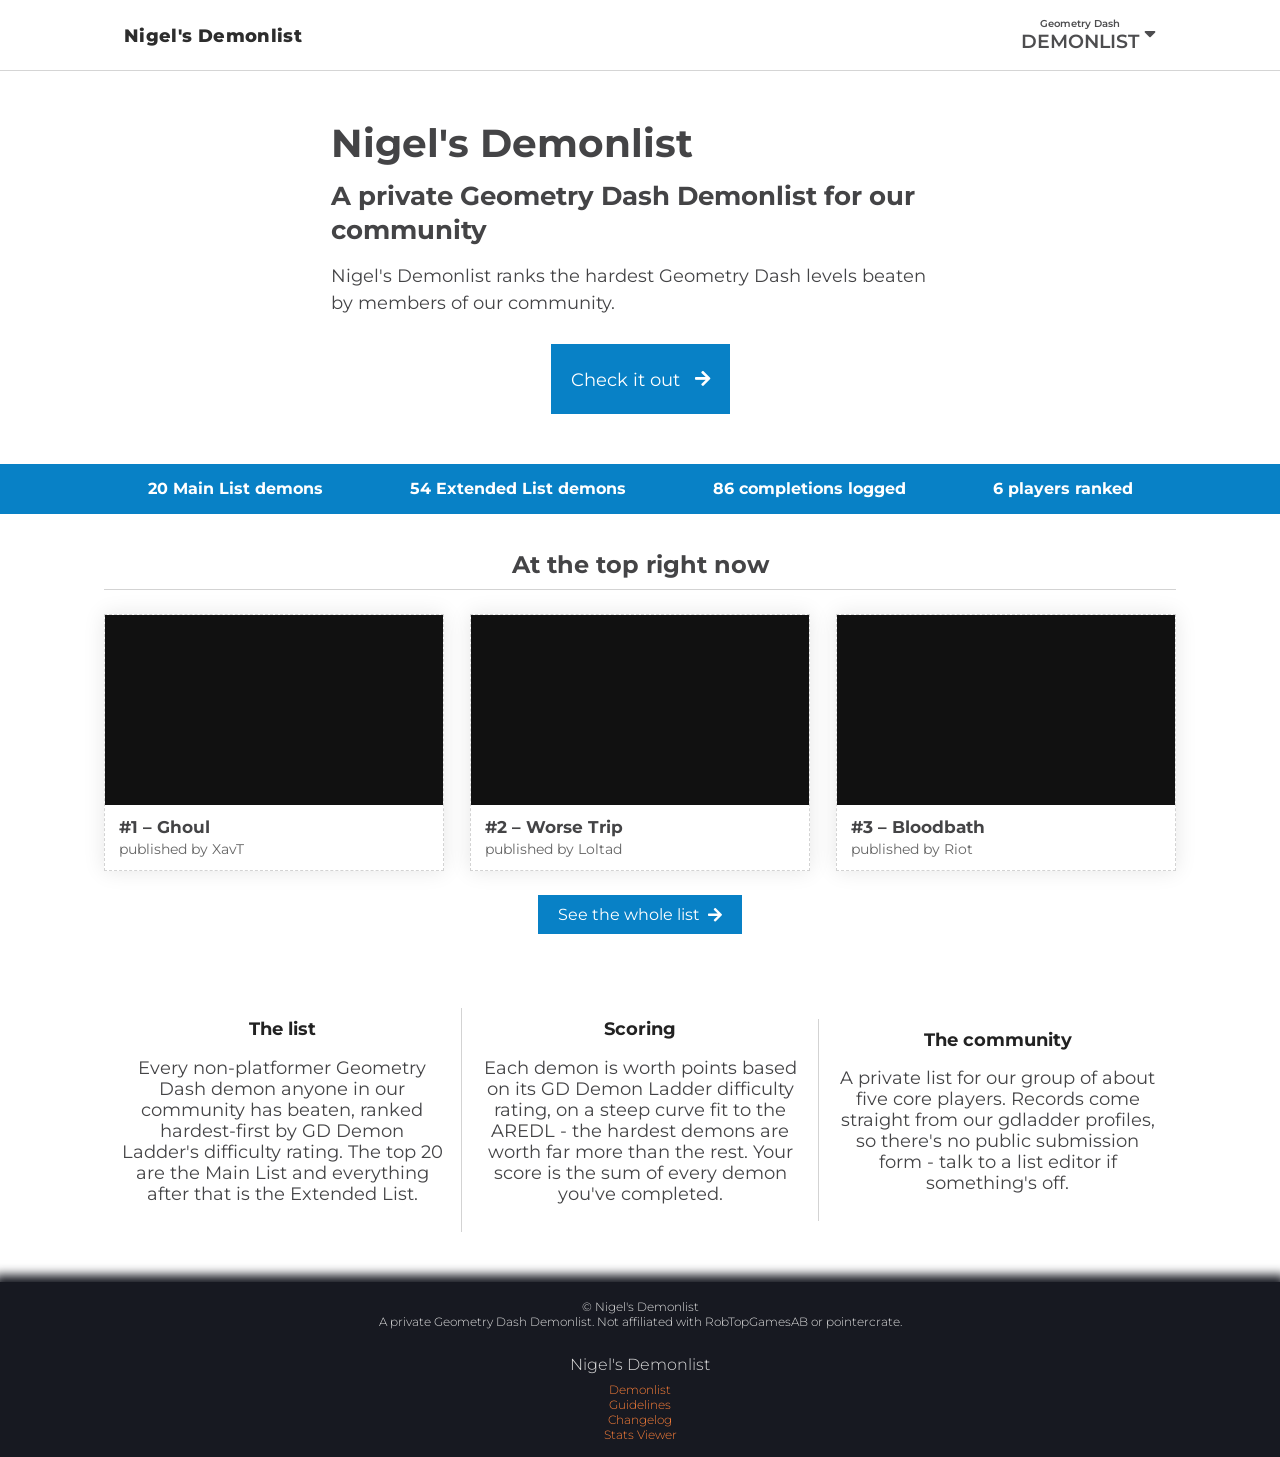
<file: index.html>
<!DOCTYPE html>
<html lang="en">
<head>
<meta charset="utf-8">
<link rel="icon" type="image/svg+xml" href="favicon.svg">
<meta name="viewport" content="initial-scale=1, maximum-scale=1">
<title>Nigel's Demonlist</title>
<meta name="description" content="Nigel's Demonlist ranks the hardest Geometry Dash levels beaten by members of our community.">

<script src="static/core/js/vendor/jquery.min.js"></script>
<script src="static/core/js/vendor/jquery-ui.min.js"></script>
<script src="data/config.js"></script>
<script src="data/demons.js"></script>
<script src="static/js/list-utils.js"></script>

<link rel="stylesheet" href="static/core/css/icon.css">
<link rel="stylesheet" href="static/core/css/nav.css">
<link rel="stylesheet" href="static/core/css/main.css">
<link rel="stylesheet" href="static/core/css/ui.css">
<link rel="stylesheet" href="static/core/css/core.css">
<link rel="stylesheet" href="static/core/css/fa.all.min.css">
<link rel="stylesheet" href="static/css/home.css">
<link rel="stylesheet" href="https://fonts.googleapis.com/css?family=Montserrat|Montserrat:light,bold">
</head>
<body>
<div id="bg" aria-hidden="true"></div>
<div class="content">
<header>
<nav class="center collapse underlined see-through">
  <div class="nav-icon nav-nohide" style="margin-right:auto">
    <a href="index.html" aria-label="Go to homepage" style="font-weight:800;letter-spacing:.02em;font-size:1.1rem">Nigel's Demonlist</a>
  </div>
  <div class="nav-group">
    <a class="nav-item hover white" href="demonlist/index.html">
      <span class="flex col"><span style="font-size:50%">Geometry Dash</span><span>DEMONLIST</span></span>
      <i class="fas fa-sort-down" style="height:50%; padding-left:5px"></i>
    </a>
    <ul class="nav-hover-dropdown">
      <li><a class="white hover" href="guidelines/index.html">Guidelines</a></li>
      <li><a class="white hover" href="changelog/index.html">Changelog</a></li>
      <li><a class="white hover" href="demonlist/statsviewer.html">Stats Viewer</a></li>
    </ul>
  </div>
  <div class="nav-item collapse-button nav-nohide">
    <div class="hamburger hover"><input type="checkbox"><span></span><span></span><span></span></div>
  </div>
  <div class="nav-drop-down">
    <a class="nav-item hover white" href="index.html">Home</a>
    <a class="nav-item hover white" href="demonlist/index.html">
      <span class="flex col"><span style="font-size:50%">Geometry Dash</span><span>DEMONLIST</span></span>
    </a>
    <ul class="nav-hover-dropdown">
      <li><a class="white hover" href="guidelines/index.html">Guidelines</a></li>
      <li><a class="white hover" href="changelog/index.html">Changelog</a></li>
      <li><a class="white hover" href="demonlist/statsviewer.html">Stats Viewer</a></li>
    </ul>
  </div>
</nav>
<div></div>
</header>

<div class="information-banner left">
  <div style="display:flex; flex-flow:column">
    <div class="information">
      <h1 style="text-align:left; margin-top:0px" id="site-title"></h1>
      <h2 style="text-align:left" id="site-tagline"></h2>
      <div id="site-description"></div>
    </div>
    <a class="big blue hover button" href="demonlist/index.html">Check it out&nbsp;&nbsp;&nbsp;<i class="fa fa-arrow-right" aria-hidden="true"></i></a>
  </div>
</div>

<aside class="center information-stripe">
  <div class="flex" style="flex-wrap:wrap; align-items:center" id="site-stats"></div>
</aside>

<section class="center" id="home-top">
  <h2 class="underlined pad">At the top right now</h2>
  <div class="flex wrap" id="home-top3"></div>
  <a class="blue hover button" href="demonlist/index.html">See the whole list&nbsp;&nbsp;<i class="fa fa-arrow-right" aria-hidden="true"></i></a>
</section>

<div class="information-banner">
  <div id="about-inner" class="flex"></div>
</div>

<script>
  document.getElementById("site-title").textContent = window.SITE.name;
  document.getElementById("site-tagline").textContent = window.SITE.tagline;
  document.getElementById("site-description").textContent = window.SITE.description;

  var demons = DL.sortedDemons();
  var mainCount = demons.filter(function (d) { return DL.tierOf(d.position) === "main"; }).length;
  var extendedCount = demons.filter(function (d) { return DL.tierOf(d.position) === "extended"; }).length;
  var recordCount = demons.reduce(function (n, d) { return n + (d.records || []).length; }, 0);
  var playerCount = DL.aggregatePlayers().length;

  document.getElementById("site-stats").innerHTML =
    "<span>" + mainCount + " Main List demons</span>" +
    "<span>" + extendedCount + " Extended List demons</span>" +
    "<span>" + recordCount + " completions logged</span>" +
    "<span>" + playerCount + " players ranked</span>";

  document.getElementById("home-top3").innerHTML = demons.slice(0, 3).map(function (d) {
    return (
      '<a class="home-demon-card" href="demonlist/demon.html?id=' + encodeURIComponent(d.id) + '">' +
        DL.demonThumbHtml(d) +
        '<div class="home-demon-card-body">' +
          "<b>#" + d.position + " – " + DL.escapeHtml(d.name) + "</b>" +
          "<span>published by " + DL.escapeHtml(d.publisher) + "</span>" +
        "</div>" +
      "</a>"
    );
  }).join("");

  document.getElementById("about-inner").innerHTML = (window.SITE.about || []).map(function (a) {
    return "<div><h3>" + DL.escapeHtml(a.title) + "</h3><p>" + DL.escapeHtml(a.text) + "</p></div>";
  }).join("");
</script>

</div>

<footer class="center">
  <span class="overline pad" style="text-align:center">
    <span id="footer-name"></span><br>
    A private Geometry Dash Demonlist. Not affiliated with RobTopGamesAB or pointercrate.
  </span>
  <div class="flex no-stretch">
    <nav>
      <h2>Nigel's Demonlist</h2>
      <a class="link" href="demonlist/index.html">Demonlist</a><br>
      <a class="link" href="guidelines/index.html">Guidelines</a><br>
      <a class="link" href="changelog/index.html">Changelog</a><br>
      <a class="link" href="demonlist/statsviewer.html">Stats Viewer</a><br>
    </nav>
  </div>
  <script>document.getElementById("footer-name").textContent = "© " + window.SITE.name;</script>
</footer>

<script src="static/core/js/ui.js"></script>
<script src="static/core/js/misc.js"></script>
<script src="static/core/js/nav.js"></script>
</body>
</html>
</file>
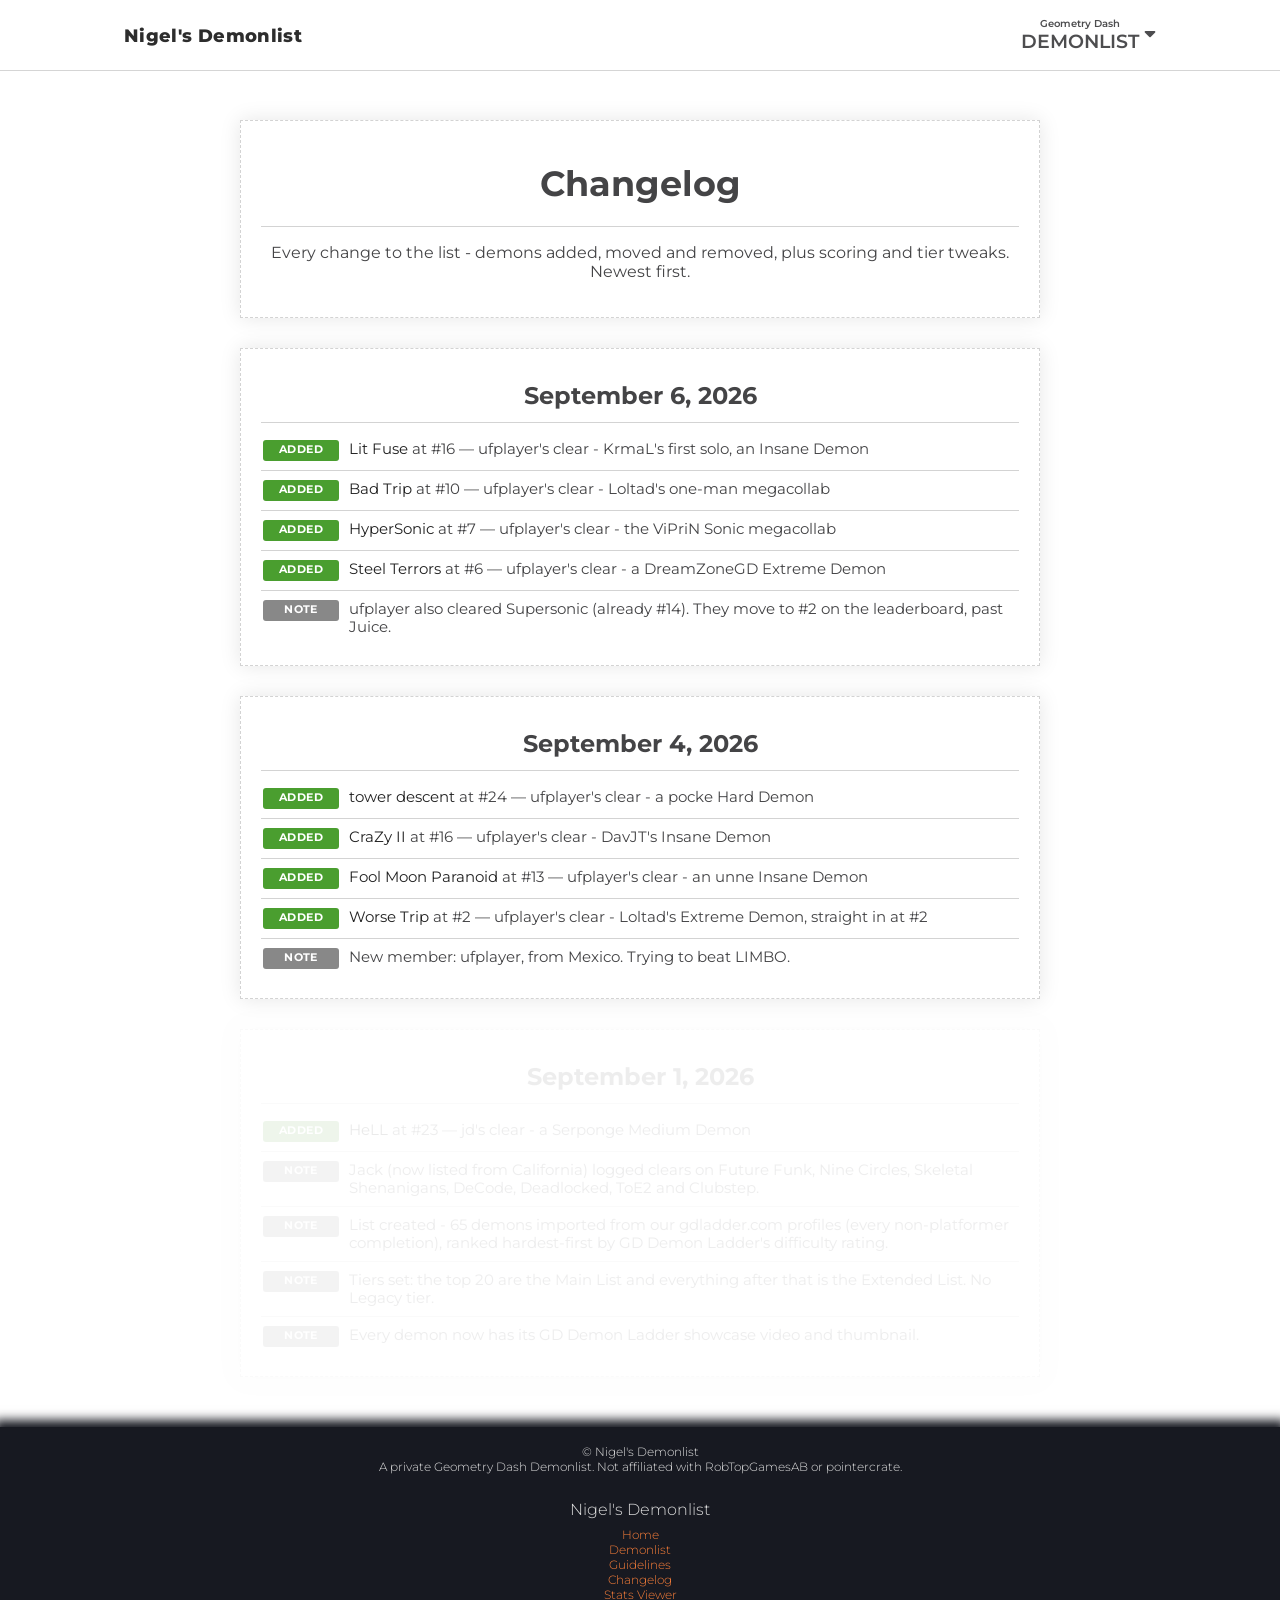
<file: changelog/index.html>
<!DOCTYPE html>
<html lang="en">
<head>
<meta charset="utf-8">
<link rel="icon" type="image/svg+xml" href="../favicon.svg">
<meta name="viewport" content="initial-scale=1, maximum-scale=1">
<title>Changelog · Nigel's Demonlist</title>
<meta name="description" content="Every change to Nigel's Demonlist - demons added, moved and removed.">

<script src="../static/core/js/vendor/jquery.min.js"></script>
<script src="../static/core/js/vendor/jquery-ui.min.js"></script>
<script src="../data/config.js"></script>
<script src="../data/demons.js"></script>
<script src="../data/changelog.js"></script>
<script src="../static/js/list-utils.js"></script>
<script src="../static/js/demonlist.js"></script>

<link rel="stylesheet" href="../static/core/css/icon.css">
<link rel="stylesheet" href="../static/core/css/nav.css">
<link rel="stylesheet" href="../static/core/css/main.css">
<link rel="stylesheet" href="../static/core/css/ui.css">
<link rel="stylesheet" href="../static/core/css/core.css">
<link rel="stylesheet" href="../static/core/css/fa.all.min.css">
<link rel="stylesheet" href="../static/css/demonlist.css">
<link rel="stylesheet" href="https://fonts.googleapis.com/css?family=Montserrat|Montserrat:light,bold">
</head>
<body>
<div id="bg" aria-hidden="true"></div>
<div class="content">
<header>
<nav class="center collapse underlined see-through">
  <div class="nav-icon nav-nohide" style="margin-right:auto">
    <a href="../index.html" aria-label="Go to homepage" style="font-weight:800;letter-spacing:.02em;font-size:1.1rem">Nigel's Demonlist</a>
  </div>
  <div class="nav-group">
    <a class="nav-item hover white" href="../demonlist/index.html">
      <span class="flex col"><span style="font-size:50%">Geometry Dash</span><span>DEMONLIST</span></span>
      <i class="fas fa-sort-down" style="height:50%; padding-left:5px"></i>
    </a>
    <ul class="nav-hover-dropdown">
      <li><a class="white hover" href="../guidelines/index.html">Guidelines</a></li>
      <li><a class="white hover" href="index.html">Changelog</a></li>
      <li><a class="white hover" href="../demonlist/statsviewer.html">Stats Viewer</a></li>
    </ul>
  </div>
  <div class="nav-item collapse-button nav-nohide">
    <div class="hamburger hover"><input type="checkbox"><span></span><span></span><span></span></div>
  </div>
  <div class="nav-drop-down">
    <a class="nav-item hover white" href="../index.html">Home</a>
    <a class="nav-item hover white" href="../demonlist/index.html">
      <span class="flex col"><span style="font-size:50%">Geometry Dash</span><span>DEMONLIST</span></span>
    </a>
    <ul class="nav-hover-dropdown">
      <li><a class="white hover" href="../guidelines/index.html">Guidelines</a></li>
      <li><a class="white hover" href="index.html">Changelog</a></li>
      <li><a class="white hover" href="../demonlist/statsviewer.html">Stats Viewer</a></li>
    </ul>
  </div>
</nav>
<div></div>
</header>

<div class="center" style="max-width:820px; margin:0 auto; padding:20px 0">
  <section class="panel fade">
    <div class="underlined"><h1>Changelog</h1></div>
    <p>Every change to the list - demons added, moved and removed, plus scoring and tier tweaks. Newest first.</p>
  </section>
  <div id="changelog"></div>
</div>

<script>
  DL.renderChangelog(document.getElementById("changelog"), "../demonlist/");
</script>
</div>

<footer class="center">
  <span class="overline pad" style="text-align:center">
    <span id="footer-name"></span><br>
    A private Geometry Dash Demonlist. Not affiliated with RobTopGamesAB or pointercrate.
  </span>
  <div class="flex no-stretch">
    <nav>
      <h2>Nigel's Demonlist</h2>
      <a class="link" href="../index.html">Home</a><br>
      <a class="link" href="../demonlist/index.html">Demonlist</a><br>
      <a class="link" href="../guidelines/index.html">Guidelines</a><br>
      <a class="link" href="../changelog/index.html">Changelog</a><br>
      <a class="link" href="../demonlist/statsviewer.html">Stats Viewer</a><br>
    </nav>
  </div>
  <script>document.getElementById("footer-name").textContent = "© " + window.SITE.name;</script>
</footer>

<script src="../static/core/js/ui.js"></script>
<script src="../static/core/js/misc.js"></script>
<script src="../static/core/js/nav.js"></script>
</body>
</html>
</file>
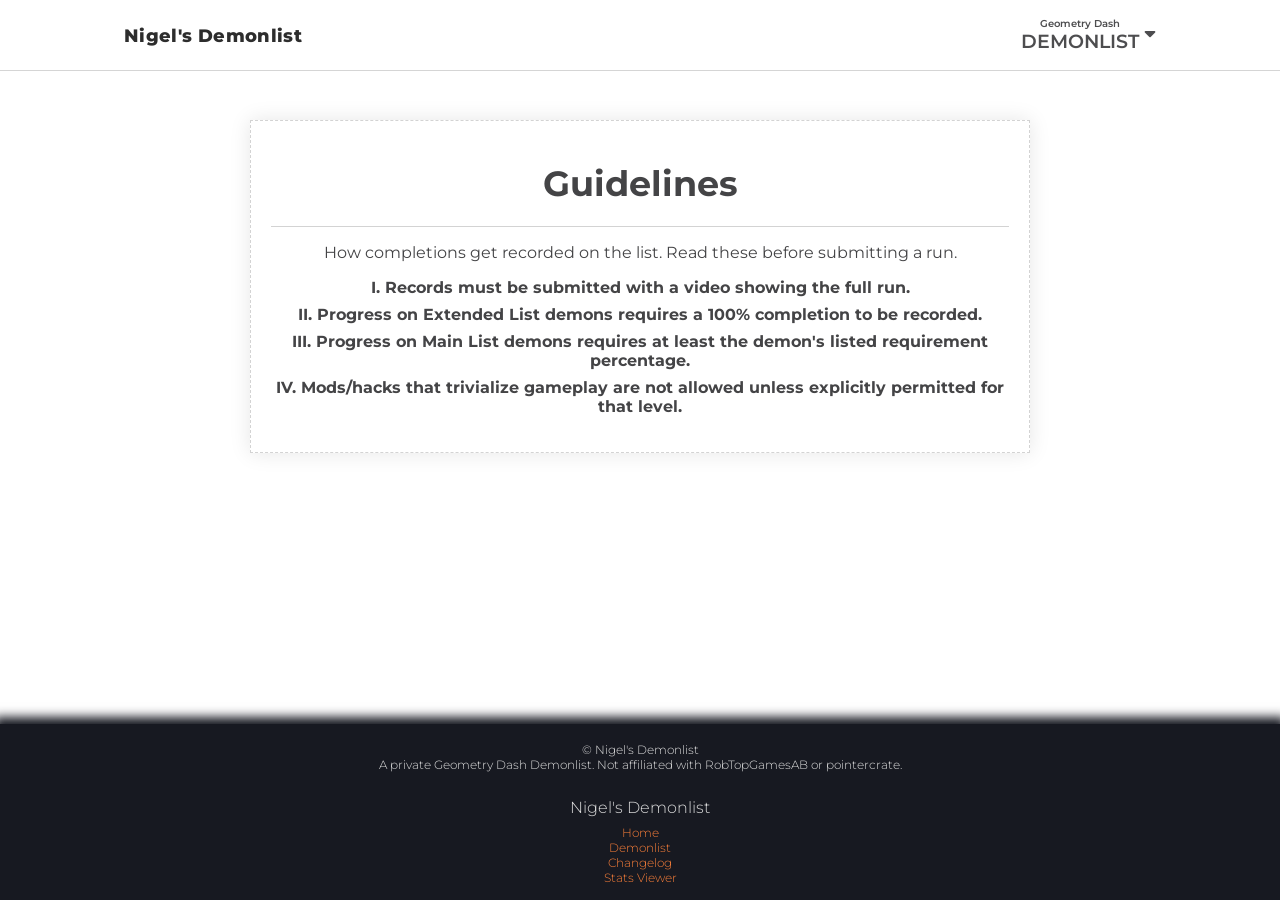
<file: guidelines/index.html>
<!DOCTYPE html>
<html lang="en">
<head>
<meta charset="utf-8">
<link rel="icon" type="image/svg+xml" href="../favicon.svg">
<meta name="viewport" content="initial-scale=1, maximum-scale=1">
<title>Guidelines · Nigel's Demonlist</title>
<meta name="description" content="Record submission guidelines for Nigel's Demonlist.">

<script src="../static/core/js/vendor/jquery.min.js"></script>
<script src="../static/core/js/vendor/jquery-ui.min.js"></script>
<script src="../data/config.js"></script>
<script src="../data/demons.js"></script>
<script src="../static/js/list-utils.js"></script>

<link rel="stylesheet" href="../static/core/css/icon.css">
<link rel="stylesheet" href="../static/core/css/nav.css">
<link rel="stylesheet" href="../static/core/css/main.css">
<link rel="stylesheet" href="../static/core/css/ui.css">
<link rel="stylesheet" href="../static/core/css/core.css">
<link rel="stylesheet" href="../static/core/css/fa.all.min.css">
<link rel="stylesheet" href="https://fonts.googleapis.com/css?family=Montserrat|Montserrat:light,bold">
</head>
<body>
<div id="bg" aria-hidden="true"></div>
<div class="content">
<header>
<nav class="center collapse underlined see-through">
  <div class="nav-icon nav-nohide" style="margin-right:auto">
    <a href="../index.html" aria-label="Go to homepage" style="font-weight:800;letter-spacing:.02em;font-size:1.1rem">Nigel's Demonlist</a>
  </div>
  <div class="nav-group">
    <a class="nav-item hover white" href="../demonlist/index.html">
      <span class="flex col"><span style="font-size:50%">Geometry Dash</span><span>DEMONLIST</span></span>
      <i class="fas fa-sort-down" style="height:50%; padding-left:5px"></i>
    </a>
    <ul class="nav-hover-dropdown">
      <li><a class="white hover" href="index.html">Guidelines</a></li>
      <li><a class="white hover" href="../changelog/index.html">Changelog</a></li>
      <li><a class="white hover" href="../demonlist/statsviewer.html">Stats Viewer</a></li>
    </ul>
  </div>
  <div class="nav-item collapse-button nav-nohide">
    <div class="hamburger hover"><input type="checkbox"><span></span><span></span><span></span></div>
  </div>
  <div class="nav-drop-down">
    <a class="nav-item hover white" href="../index.html">Home</a>
    <a class="nav-item hover white" href="../demonlist/index.html">
      <span class="flex col"><span style="font-size:50%">Geometry Dash</span><span>DEMONLIST</span></span>
    </a>
    <ul class="nav-hover-dropdown">
      <li><a class="white hover" href="index.html">Guidelines</a></li>
      <li><a class="white hover" href="../changelog/index.html">Changelog</a></li>
      <li><a class="white hover" href="../demonlist/statsviewer.html">Stats Viewer</a></li>
    </ul>
  </div>
</nav>
<div></div>
</header>

<div class="center" style="max-width:800px; margin:0 auto; padding:20px 0">
  <section class="panel fade">
    <div class="underlined"><h1>Guidelines</h1></div>
    <p>How completions get recorded on the list. Read these before submitting a run.</p>
    <ul class="roman" id="guidelines-list"></ul>
  </section>
</div>

<script>
  document.getElementById("guidelines-list").innerHTML = window.SITE.guidelines
    .map(function (g) { return "<li>" + DL.escapeHtml(g) + "</li>"; })
    .join("");
</script>
</div>

<footer class="center">
  <span class="overline pad" style="text-align:center">
    <span id="footer-name"></span><br>
    A private Geometry Dash Demonlist. Not affiliated with RobTopGamesAB or pointercrate.
  </span>
  <div class="flex no-stretch">
    <nav>
      <h2>Nigel's Demonlist</h2>
      <a class="link" href="../index.html">Home</a><br>
      <a class="link" href="../demonlist/index.html">Demonlist</a><br>
      <a class="link" href="../changelog/index.html">Changelog</a><br>
      <a class="link" href="../demonlist/statsviewer.html">Stats Viewer</a><br>
    </nav>
  </div>
  <script>document.getElementById("footer-name").textContent = "© " + window.SITE.name;</script>
</footer>

<script src="../static/core/js/ui.js"></script>
<script src="../static/core/js/misc.js"></script>
<script src="../static/core/js/nav.js"></script>
</body>
</html>
</file>
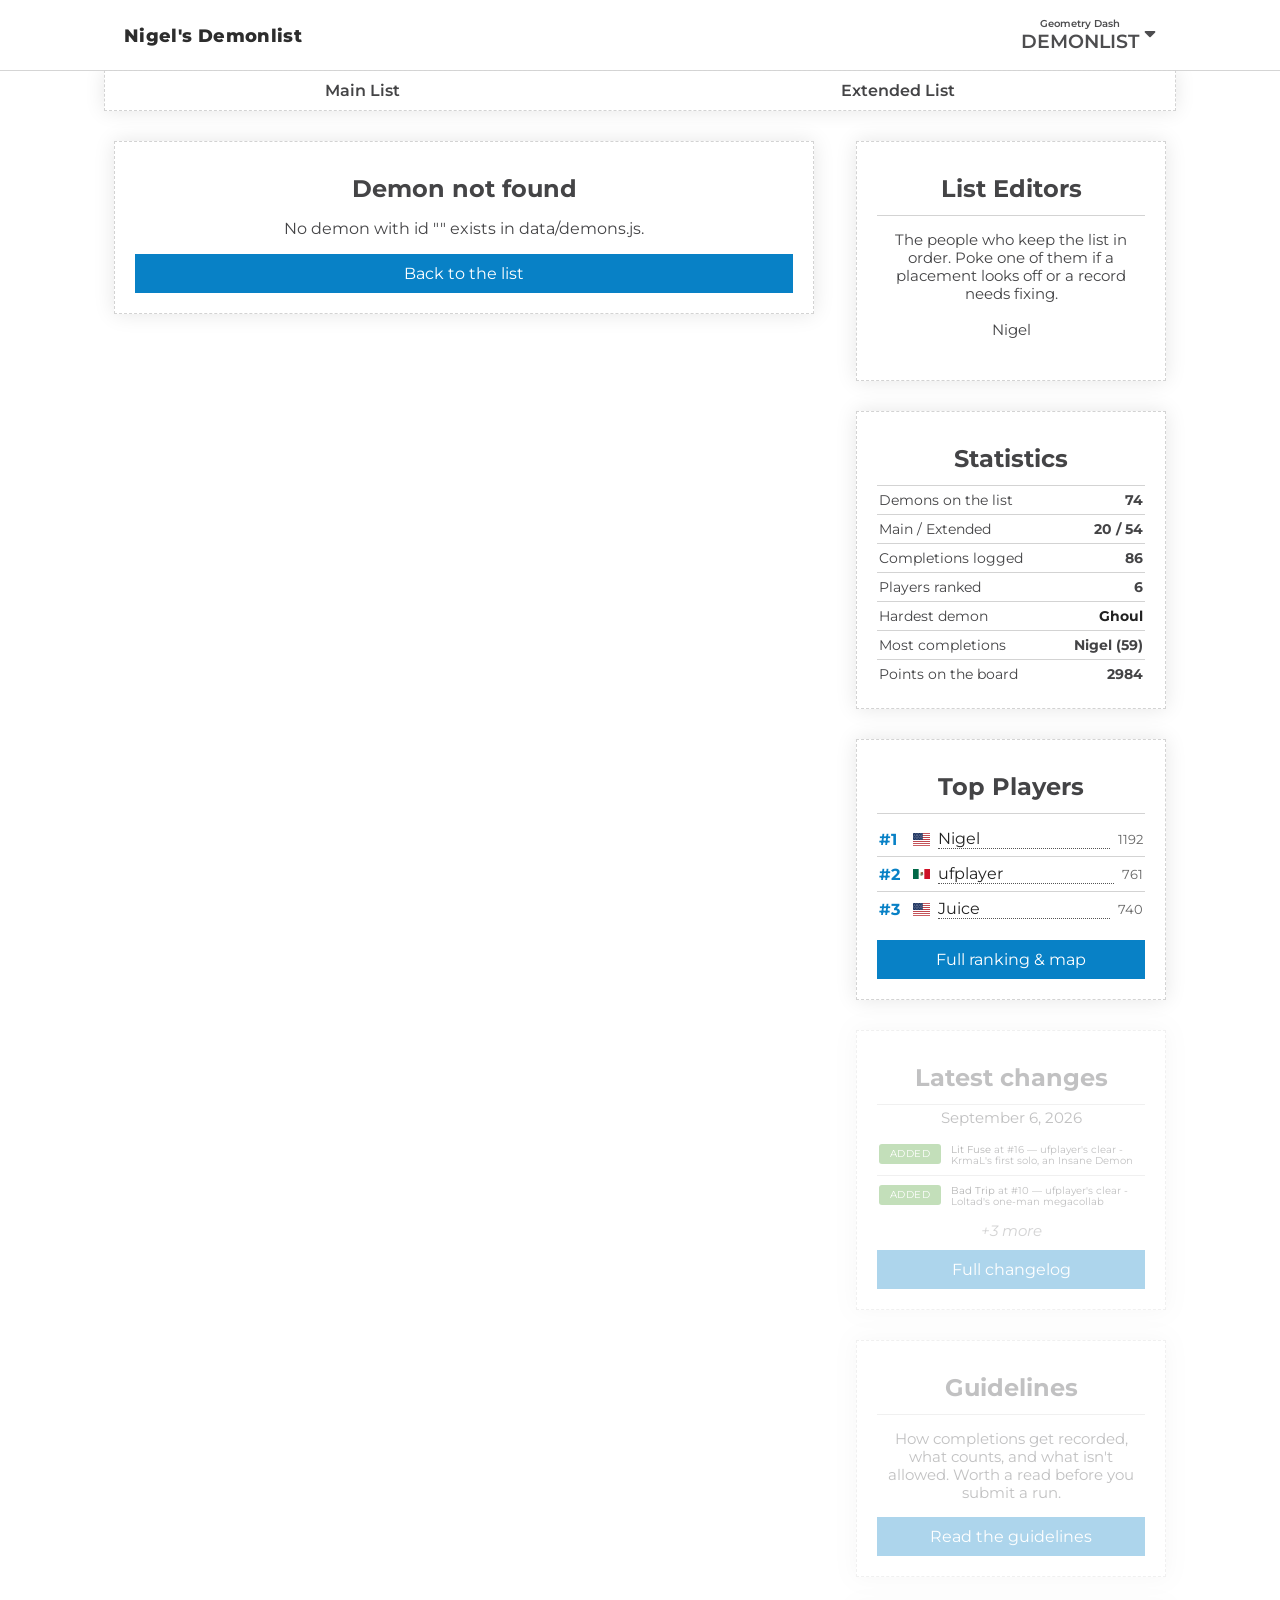
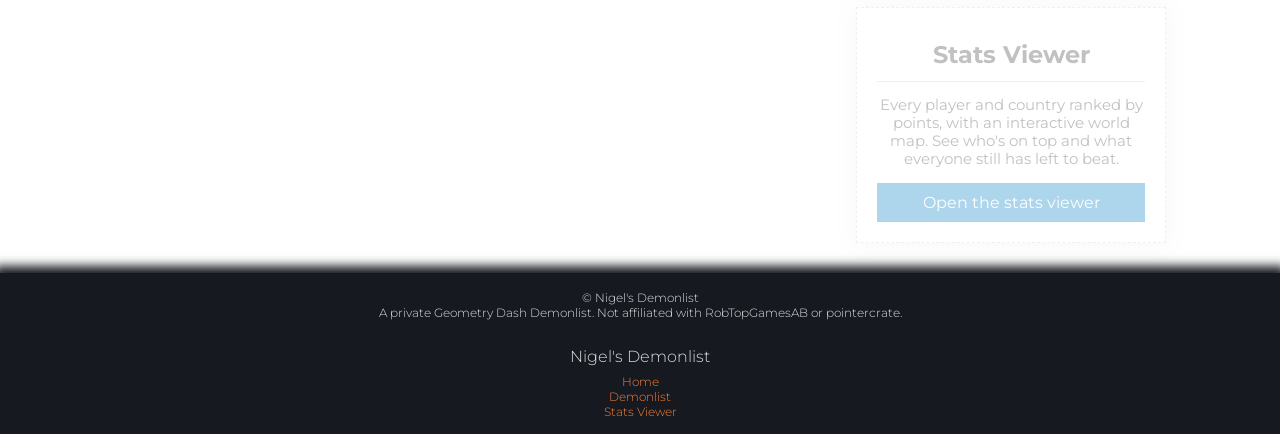
<file: demonlist/demon.html>
<!DOCTYPE html>
<html lang="en">
<head>
<meta charset="utf-8">
<link rel="icon" type="image/svg+xml" href="../favicon.svg">
<meta name="viewport" content="initial-scale=1, maximum-scale=1">
<title>Demon · Nigel's Demonlist</title>
<meta name="description" content="A demon on Nigel's Demonlist – placement, showcase video and records.">

<script src="../static/core/js/vendor/jquery.min.js"></script>
<script src="../static/core/js/vendor/jquery-ui.min.js"></script>
<script src="../data/config.js"></script>
<script src="../data/demons.js"></script>
<script src="../data/changelog.js"></script>
<script src="../static/js/list-utils.js"></script>
<script src="../static/js/demonlist.js"></script>

<link rel="stylesheet" href="../static/core/css/icon.css">
<link rel="stylesheet" href="../static/core/css/nav.css">
<link rel="stylesheet" href="../static/core/css/main.css">
<link rel="stylesheet" href="../static/core/css/ui.css">
<link rel="stylesheet" href="../static/core/css/core.css">
<link rel="stylesheet" href="../static/core/css/fa.all.min.css">
<link rel="stylesheet" href="../static/css/demonlist.css">
<link rel="stylesheet" href="https://fonts.googleapis.com/css?family=Montserrat|Montserrat:light,bold">
</head>
<body>
<div id="bg" aria-hidden="true"></div>
<div class="content">
<header>
<nav class="center collapse underlined see-through">
  <div class="nav-icon nav-nohide" style="margin-right:auto">
    <a href="../index.html" aria-label="Go to homepage" style="font-weight:800;letter-spacing:.02em;font-size:1.1rem">Nigel's Demonlist</a>
  </div>
  <div class="nav-group">
    <a class="nav-item hover white" href="index.html">
      <span class="flex col"><span style="font-size:50%">Geometry Dash</span><span>DEMONLIST</span></span>
      <i class="fas fa-sort-down" style="height:50%; padding-left:5px"></i>
    </a>
    <ul class="nav-hover-dropdown">
      <li><a class="white hover" href="../guidelines/index.html">Guidelines</a></li>
      <li><a class="white hover" href="../changelog/index.html">Changelog</a></li>
      <li><a class="white hover" href="statsviewer.html">Stats Viewer</a></li>
    </ul>
  </div>
  <div class="nav-item collapse-button nav-nohide">
    <div class="hamburger hover"><input type="checkbox"><span></span><span></span><span></span></div>
  </div>
  <div class="nav-drop-down">
    <a class="nav-item hover white" href="../index.html">Home</a>
    <a class="nav-item hover white" href="index.html">
      <span class="flex col"><span style="font-size:50%">Geometry Dash</span><span>DEMONLIST</span></span>
    </a>
    <ul class="nav-hover-dropdown">
      <li><a class="white hover" href="../guidelines/index.html">Guidelines</a></li>
      <li><a class="white hover" href="../changelog/index.html">Changelog</a></li>
      <li><a class="white hover" href="statsviewer.html">Stats Viewer</a></li>
    </ul>
  </div>
</nav>
<div></div>
</header>

<nav class="flex wrap m-center fade" id="lists" style="text-align:center"></nav>

<div class="flex m-center container">
  <main class="left" id="demon-detail"></main>
  <aside class="right" id="sidebar"></aside>
</div>

<script>
  var params = new URLSearchParams(location.search);
  var demon = DL.demonById(params.get("id"));

  if (!demon) {
    document.getElementById("demon-detail").innerHTML =
      '<section class="panel fade"><h2>Demon not found</h2>' +
      '<p>No demon with id "' + DL.escapeHtml(params.get("id")) + '" exists in data/demons.js.</p>' +
      '<a class="blue hover button" href="index.html">Back to the list</a></section>';
    DL.renderListNav(document.getElementById("lists"), null);
  } else {
    var tier = DL.tierOf(demon.position);
    document.title =
      (tier !== "legacy" ? "#" + demon.position + " " : "") + demon.name + " · " + window.SITE.name;

    DL.renderListNav(document.getElementById("lists"), demon);
    DL.renderDemonDetail(document.getElementById("demon-detail"), demon);
  }

  DL.renderSidebar(document.getElementById("sidebar"));
</script>
</div>

<footer class="center">
  <span class="overline pad" style="text-align:center">
    <span id="footer-name"></span><br>
    A private Geometry Dash Demonlist. Not affiliated with RobTopGamesAB or pointercrate.
  </span>
  <div class="flex no-stretch">
    <nav>
      <h2>Nigel's Demonlist</h2>
      <a class="link" href="../index.html">Home</a><br>
      <a class="link" href="index.html">Demonlist</a><br>
      <a class="link" href="statsviewer.html">Stats Viewer</a><br>
    </nav>
  </div>
  <script>document.getElementById("footer-name").textContent = "© " + window.SITE.name;</script>
</footer>

<script src="../static/core/js/ui.js"></script>
<script src="../static/core/js/misc.js"></script>
<script src="../static/core/js/nav.js"></script>
</body>
</html>
</file>
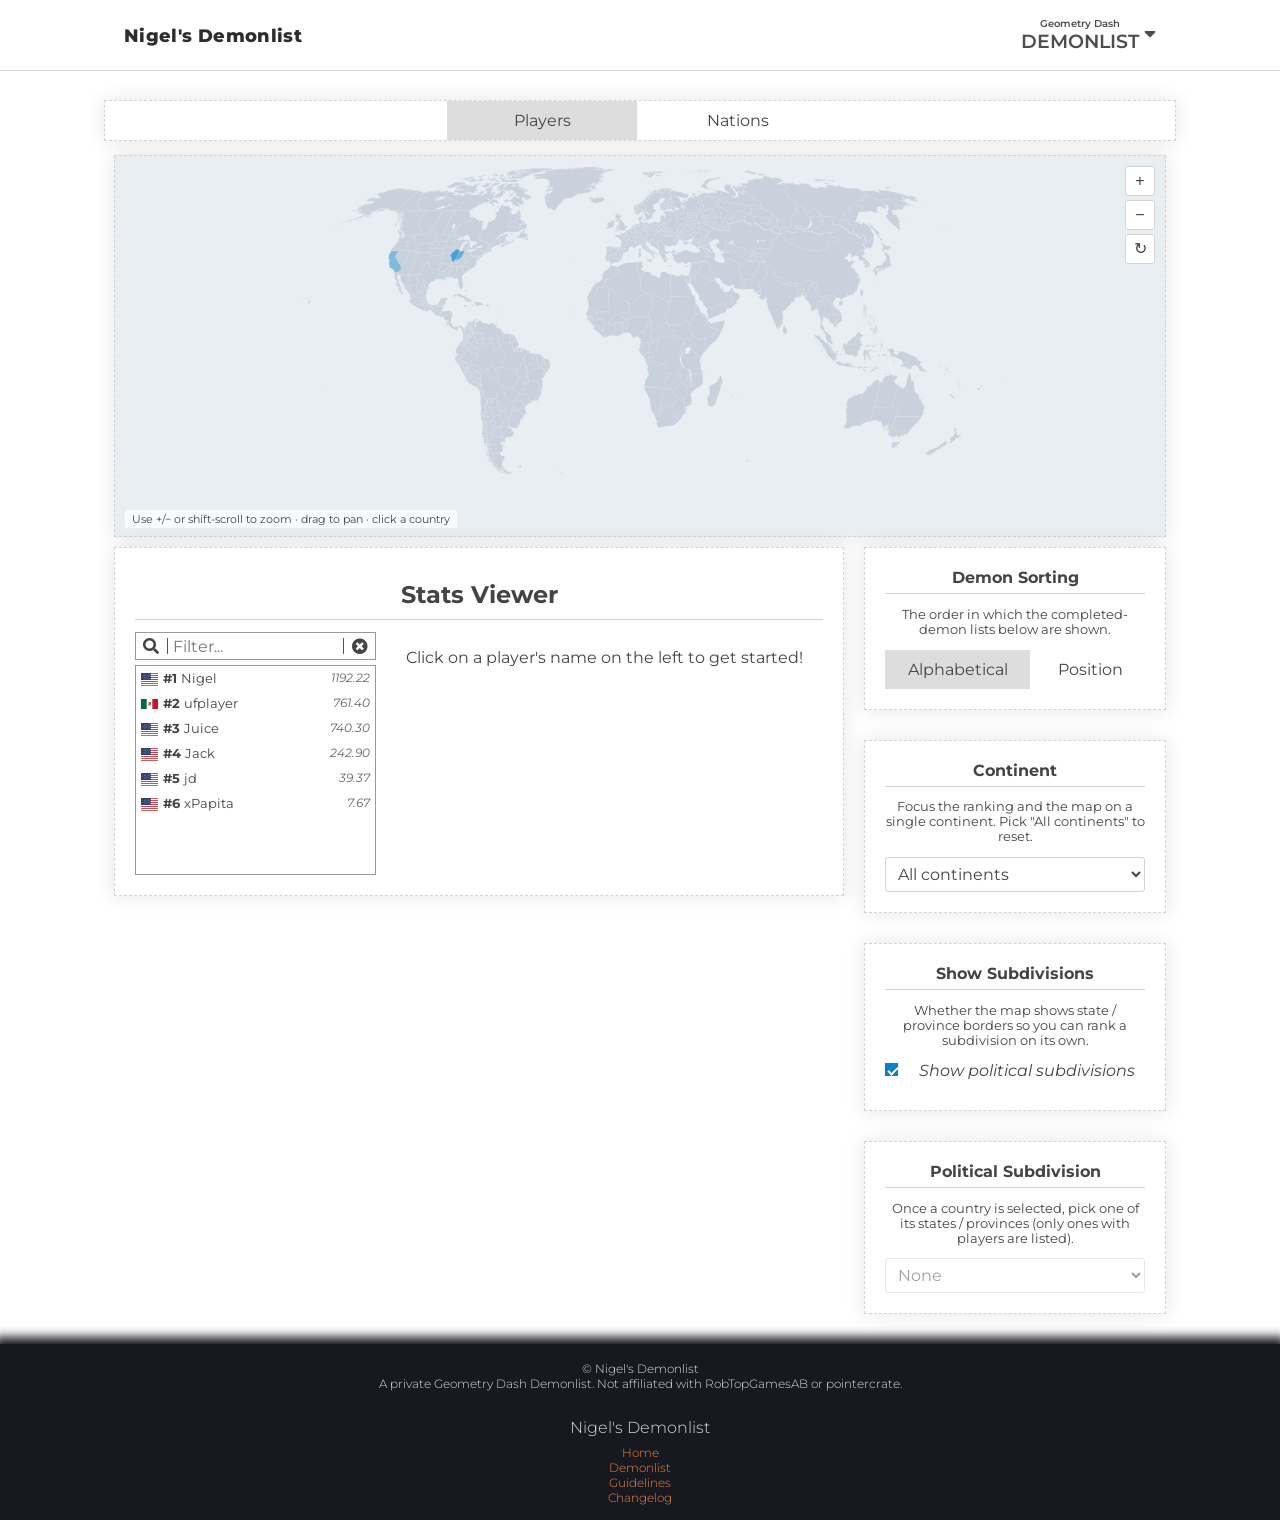
<file: demonlist/statsviewer.html>
<!DOCTYPE html>
<html lang="en">
<head>
<meta charset="utf-8">
<link rel="icon" type="image/svg+xml" href="../favicon.svg">
<meta name="viewport" content="initial-scale=1, maximum-scale=1">
<title>Stats Viewer · Nigel's Demonlist</title>
<meta name="description" content="Player rankings for Nigel's Demonlist.">

<script src="../static/core/js/vendor/jquery.min.js"></script>
<script src="../static/core/js/vendor/jquery-ui.min.js"></script>
<script src="../data/config.js"></script>
<script src="../data/demons.js"></script>
<script src="../data/goal-levels.js"></script>
<script src="../data/goals.js"></script>
<script src="../static/js/list-utils.js"></script>
<script src="../static/js/demonlist.js"></script>
<script src="../static/js/goals.js"></script>
<script src="../static/js/worldmap.data.js"></script>
<script src="../static/js/worldmap.js"></script>
<script src="../static/js/statsviewer.js"></script>

<link rel="stylesheet" href="../static/core/css/icon.css">
<link rel="stylesheet" href="../static/core/css/nav.css">
<link rel="stylesheet" href="../static/core/css/main.css">
<link rel="stylesheet" href="../static/core/css/ui.css">
<link rel="stylesheet" href="../static/core/css/core.css">
<link rel="stylesheet" href="../static/core/css/fa.all.min.css">
<link rel="stylesheet" href="../static/css/demonlist.css">
<link rel="stylesheet" href="../static/css/statsviewer.css">
<link rel="stylesheet" href="../static/css/goals.css">
<link rel="stylesheet" href="https://fonts.googleapis.com/css?family=Montserrat|Montserrat:light,bold">
</head>
<body>
<div id="bg" aria-hidden="true"></div>
<div class="content">
<header>
<nav class="center collapse underlined see-through">
  <div class="nav-icon nav-nohide" style="margin-right:auto">
    <a href="../index.html" aria-label="Go to homepage" style="font-weight:800;letter-spacing:.02em;font-size:1.1rem">Nigel's Demonlist</a>
  </div>
  <div class="nav-group">
    <a class="nav-item hover white" href="index.html">
      <span class="flex col"><span style="font-size:50%">Geometry Dash</span><span>DEMONLIST</span></span>
      <i class="fas fa-sort-down" style="height:50%; padding-left:5px"></i>
    </a>
    <ul class="nav-hover-dropdown">
      <li><a class="white hover" href="../guidelines/index.html">Guidelines</a></li>
      <li><a class="white hover" href="../changelog/index.html">Changelog</a></li>
      <li><a class="white hover" href="statsviewer.html">Stats Viewer</a></li>
    </ul>
  </div>
  <div class="nav-item collapse-button nav-nohide">
    <div class="hamburger hover"><input type="checkbox"><span></span><span></span><span></span></div>
  </div>
  <div class="nav-drop-down">
    <a class="nav-item hover white" href="../index.html">Home</a>
    <a class="nav-item hover white" href="index.html">
      <span class="flex col"><span style="font-size:50%">Geometry Dash</span><span>DEMONLIST</span></span>
    </a>
    <ul class="nav-hover-dropdown">
      <li><a class="white hover" href="../guidelines/index.html">Guidelines</a></li>
      <li><a class="white hover" href="../changelog/index.html">Changelog</a></li>
      <li><a class="white hover" href="statsviewer.html">Stats Viewer</a></li>
    </ul>
  </div>
</nav>
<div></div>
</header>

<div class="m-center container" style="margin-top:30px" id="statsviewer-page">
  <nav class="flex wrap m-center fade" id="sv-modes">
    <div class="button white hover no-shadow active" data-mode="individual">Players</div>
    <div class="button white hover no-shadow" data-mode="nations">Nations</div>
  </nav>

  <section class="panel fade" id="world-map-wrapper">
    <div id="world-map"></div>
    <div class="map-controls">
      <button type="button" data-map="in" aria-label="Zoom in">+</button>
      <button type="button" data-map="out" aria-label="Zoom out">&minus;</button>
      <button type="button" data-map="reset" aria-label="Reset view">&#8635;</button>
    </div>
    <p class="map-hint">Use +/&minus; or shift&#8209;scroll to zoom &middot; drag to pan &middot; click a country</p>
  </section>

  <div class="flex m-center">
  <main class="left">
    <section class="panel fade" id="statsviewer" style="overflow:initial">
      <h2 class="underlined pad">Stats Viewer<span id="sv-scope"></span></h2>
      <div class="flex viewer">
        <div class="flex col paginator" style="max-width:35%">
          <div class="search js-search seperated no-stretch" style="margin-bottom:5px">
            <input placeholder="Filter..." type="text" style="height:1em">
          </div>
          <div style="min-height:210px; max-height:440px; position:relative; flex-grow:1">
            <ul class="selection-list" style="position:absolute; top:0; bottom:0; left:0; right:0; margin:0"></ul>
          </div>
        </div>
        <p class="viewer-welcome">Click on a player's name on the left to get started!</p>
        <div class="viewer-content">
          <div class="flex col">
            <h3 id="player-name" style="font-size:1.4em; overflow:hidden"></h3>
            <div class="stats-container flex space">
              <span><b>Demonlist rank</b><br><span id="rank"></span></span>
              <span><b>Demonlist score</b><br><span id="score"></span></span>
            </div>
            <div class="stats-container flex space" id="players-row">
              <span><b>Players</b><br><span id="players"></span></span>
            </div>
            <div class="stats-container flex space">
              <span><b>Demons beaten</b><br><span id="stats"></span></span>
              <span><b>Hardest demon</b><br><span id="hardest"></span></span>
            </div>
            <div class="stats-container flex space" id="subdivisions-row">
              <span style="flex-grow:2"><b>Subdivisions</b><br><span id="subdivisions"></span></span>
            </div>
            <div class="stats-container flex space" id="beaten-row">
              <span style="flex-grow:2"><b>Beaten</b><br><span id="beaten"></span></span>
            </div>
            <div id="tiered-beaten-row">
              <div class="stats-container flex space"><span style="flex-grow:2"><b>Main List</b><br><span id="main-beaten"></span></span></div>
              <div class="stats-container flex space"><span style="flex-grow:2"><b>Extended List</b><br><span id="extended-beaten"></span></span></div>
              <div class="stats-container flex space" id="legacy-beaten-row"><span style="flex-grow:2"><b>Legacy List</b><br><span id="legacy-beaten"></span></span></div>
            </div>
            <div class="stats-container flex space">
              <span><b>Created</b><br><span id="created"></span></span>
              <span><b>Published</b><br><span id="published"></span></span>
              <span><b>Verified</b><br><span id="verified"></span></span>
            </div>
            <div class="stats-container flex space"><span style="flex-grow:2"><b>In Progress</b><br><span id="progress"></span></span></div>
            <div class="stats-container flex space" id="grind-row"><span style="flex-grow:2"><b>The Grind</b><br><span id="grind"></span></span></div>
            <div class="stats-container flex space" id="unbeaten-row"><span style="flex-grow:2"><b>Unbeaten</b><br><span id="unbeaten"></span></span></div>
          </div>
        </div>
      </div>
    </section>
  </main>
  <aside class="right">
    <section class="panel fade">
      <h3 class="underlined">Demon Sorting</h3>
      <p>The order in which the completed-demon lists below are shown.</p>
      <div class="flex" style="gap:5px">
        <div class="button white hover no-shadow active" data-sort="Alphabetical" style="flex-grow:1">Alphabetical</div>
        <div class="button white hover no-shadow" data-sort="Position" style="flex-grow:1">Position</div>
      </div>
    </section>
    <section class="panel fade" id="continent-panel">
      <h3 class="underlined">Continent</h3>
      <p>Focus the ranking and the map on a single continent. Pick "All continents" to reset.</p>
      <select id="continent-select" class="sv-select"></select>
    </section>
    <section class="panel fade" id="subdivision-toggle-panel">
      <h3 class="underlined">Show Subdivisions</h3>
      <p>Whether the map shows state / province borders so you can rank a subdivision on its own.</p>
      <label class="cb-container flex no-stretch" style="margin-bottom:10px">
        <i>Show political subdivisions</i>
        <input id="show-subdivisions-checkbox" type="checkbox" checked>
        <span class="checkmark"></span>
      </label>
    </section>
    <section class="panel fade" id="subdivision-panel">
      <h3 class="underlined">Political Subdivision</h3>
      <p>Once a country is selected, pick one of its states / provinces (only ones with players are listed).</p>
      <select id="subdivision-select" class="sv-select"><option value="">None</option></select>
    </section>
  </aside>
  </div>
</div>

<script>
  var params = new URLSearchParams(location.search);
  DL.initStatsViewer(
    document.getElementById("statsviewer-page"),
    params.get("player"),
    params.get("nation")
  );
</script>
</div>

<footer class="center">
  <span class="overline pad" style="text-align:center">
    <span id="footer-name"></span><br>
    A private Geometry Dash Demonlist. Not affiliated with RobTopGamesAB or pointercrate.
  </span>
  <div class="flex no-stretch">
    <nav>
      <h2>Nigel's Demonlist</h2>
      <a class="link" href="../index.html">Home</a><br>
      <a class="link" href="index.html">Demonlist</a><br>
      <a class="link" href="../guidelines/index.html">Guidelines</a><br>
      <a class="link" href="../changelog/index.html">Changelog</a><br>
    </nav>
  </div>
  <script>document.getElementById("footer-name").textContent = "© " + window.SITE.name;</script>
</footer>

<script src="../static/core/js/ui.js"></script>
<script src="../static/core/js/misc.js"></script>
<script src="../static/core/js/nav.js"></script>
</body>
</html>
</file>
<file: static/core/css/icon.css>
.plus {
  height: 25px;
  width: 25px;
  top: 10px;
  right: 10px;
}

.plus,
.plus:before,
.plus:after {
  position: absolute;
}

.plus:before,
.plus:after {
  position: absolute;
  left: 15px;
  content: " ";
  height: 25px;
  width: 3px;
  background-color: #333;
  border-radius: 10px;
}

.plus:before {
  transform: rotate(90deg);
}

.plus.cross:before {
  transform: rotate(45deg);
}

.plus.cross:after {
  transform: rotate(-45deg);
}

.hamburger {
  display: block;
  position: relative;
  top: 0px;
  left: 0px;

  padding: 5px;
}

.hamburger input {
  display: block;
  width: 40px;
  height: 32px;
  position: absolute;
  top: -2px;
  left: -2px;

  opacity: 0; /* hide this */
  z-index: 2; /* and place it over the hamburger */
}

.hamburger span {
  display: block;
  width: 33px;
  height: 4px;
  margin-bottom: 5px;
  position: relative;

  background: #888;
  border-radius: 3px;

  z-index: 1;

  transform-origin: 4px 0px;

  transition: transform 0.5s cubic-bezier(0.77, 0.2, 0.05, 1),
    background 0.5s cubic-bezier(0.77, 0.2, 0.05, 1), opacity 0.55s ease;
}

.hamburger span:first-child {
  transform-origin: 0% 0%;
}

.hamburger span:nth-last-child(1) {
  transform-origin: 0% 100%;
}

.hamburger input:checked ~ span {
  opacity: 1;
  transform: rotate(45deg) translate(-1px, -1px);
  background: #232323;
}

.hamburger input:checked ~ span:nth-last-child(2) {
  opacity: 0;
  transform: rotate(0deg) scale(0.2, 0.2);
}

.hamburger input:checked ~ span:nth-last-child(1) {
  transform: rotate(-45deg) translate(1px, 1px);
}

.hamburger.hover,
.plus.hover,
.arrow.hover,
i.fa.hover {
  opacity: 0.3;
  cursor: pointer;
}

.hamburger.hover input {
  cursor: pointer;
}

.hamburger.hover > span {
  background: #333;
}

.hamburger.hover:hover,
.plus.hover:hover,
.arrow.hover:hover,
i.fa.hover:hover {
  opacity: 1;
}

.arrow {
  width: 13px;
  height: 13px;
  display: inline-block;
  position: relative;
  bottom: -5px;
  left: -10px;
  transition: 0.4s ease;
  margin-top: 2px;
  text-align: left;
  transform: rotate(45deg);
  float: right;
}

.arrow:before,
.arrow:after {
  position: absolute;
  content: "";
  display: inline-block;
  width: 12px;
  height: 3px;
  background-color: #333;
  transition: 0.4s ease;
}

.arrow:after {
  position: absolute;
  transform: rotate(90deg);
  top: -5px;
  left: 5px;
}

.active .arrow {
  transform: rotate(45deg) translate(-5px, -5px);
}

.active .arrow:before {
  transform: translate(10px, 0);
}

.active .arrow:after {
  transform: rotate(90deg) translate(10px, 0);
}


/*
 Flag styles, taken from https://github.com/lipis/flag-icon-css
 */

.flag-icon-background{background-size:contain;background-position:50%;background-repeat:no-repeat}.flag-icon{background-size:contain;background-position:50%;background-repeat:no-repeat;position:relative;display:inline-block;width:1.33333333em;line-height:1em}.flag-icon:before{content:'\00a0'}
</file>
<file: static/core/css/nav.css>
header nav {
  width: 100%;
  height: 70px;

  display: flex;
  flex-direction: row;
  flex-wrap: wrap;

  position: fixed;

  z-index: 999;

  background: var(--color-bg);

  font-size: 1.2em;
  font-weight: 600;
  text-align: center;
}

header nav + * {
  padding-top: 70px;
}

header nav .nav-icon {
  font-size: 150%;
  padding: 5px 20px;
  display: flex;
  align-items: center;
}

header nav .nav-item {
  height: 60px;

  display: flex;
  flex-direction: row;
  justify-content: center;
  align-items: center;

  padding: 5px 20px;

  cursor: pointer;

  position: relative;
}

header nav .nav-item-right {
  margin-left: auto;
}

header nav .nav-group {
  display: flex;
  position: relative;
}

header nav .nav-group-right {
  justify-content: flex-end;
  margin-left: auto;
}

header nav .nav-button {
  width: 40px;
}

header nav .nav-drop-down {
  top: 70px;
  position: absolute;

  background: inherit;
  width: 100%;
  display: none;

  z-index: 1000;

  box-shadow: 0px 7px 10px 1px rgba(0, 0, 0, 0.2);
}

/*
 * Things for on hover sub-menus.
 */
header nav .nav-hover-dropdown {
  margin: 0;
  width: 100%;
  font-size: 90%;
}

header nav .nav-group .nav-hover-dropdown {
  position: absolute;
  top: 70px;

  border: 1px solid rgba(211, 211, 211, 1);
  border-top: 0;
  display: none;
}

header nav .nav-group:hover .nav-hover-dropdown {
  display: block;
}

header nav .nav-hover-dropdown a {
  padding: 10px 20px;
  display: block;
  text-align: left;
}

header nav .nav-drop-down .nav-hover-dropdown a {
  padding-left: 35px;
}

/* --------- smartphone ----------- */
@media (max-width: 1071px) {
  .collapse > :not(.nav-drop-down).nav-group:not(.nav-nohide) {
    display: none;
  }

  .nav-drop-down * {
    align-content: flex-start !important;
    text-align: left !important;
  }

  .nav-drop-down .nav-item {
    justify-content: flex-start;
    height: 50px;
  }

  .nav-drop-down .nav-item > * {
    margin: 0;
  }

  .nav-drop-down.extended {
    display: block;
  }

  .collapse-button {
    display: flex;
    height: 27px !important;
    width: 32px !important;
    margin-top: 24.5px !important;
    margin-bottom: 18.5px !important;
    margin-right: 20px;
    padding: 0px !important;
  }
}

@media (min-width: 1072px) {

  .nav-drop-down {
    display: none;
  }

  .collapse-button {
    display: none !important;
  }
}

footer {
  display: flex;
  flex-direction: column;
  justify-content: center;

  padding-top: 1% !important;

  width: 100%;

  font-size: 0.75em;
  font-weight: 300;
  text-align: center;

  background: #171921;
  color: #ddd;

  box-shadow: 0px -1px 10px 6px #171921;

  position: relative;
  z-index: 1;
}

footer .flex {
  justify-content: center;
}

footer .flex > * {
  margin: 1% 1%;
  min-width: 150px;
  max-width: 30%;
}

footer a.link {
  color: var(--color-link-dark);
}

/* footer nav points to other pages of this same site - no external-link icon */
footer nav a.link:after {
  content: none;
}

footer h2 {
  font-size: 1.3em;
}

footer > * {
  margin: 0.4% 1%;
}

footer * {
  font-weight: inherit;
}

@media (max-width: 1071px) {
  footer > * {
    margin: 10px 10px;
  }

  footer .flex {
    flex-direction: column;
    align-items: center;
  }

  footer .flex {
    flex-wrap: wrap;
  }
}
</file>
<file: static/core/css/main.css>
:root {
  --color-ok-bg: rgb(238, 255, 228);
  --color-ok-border: #a8ff93;
  --color-ok-text: #074d07;
  --color-ok-accent: #68bf0b;

  --color-warn-bg: #fffadd;
  --color-warn-border: #e0e37b;
  --color-warn-text: #4d4707;
  /* --color-warn-accent */

  --color-error-bg: #fdd;
  --color-error-border: #ff9393;
  --color-error-text: #4d0707;
  /* --color-error-accent */

  --color-consider-bg: #D8EFF3;
  /* --color-consider-border */
  --color-consider-text: #326067;
  /* --color-consider-accent */

  --color-text: #444446;
  --color-text-accent: #222;

  --color-border: lightgray;
  --color-border-broken: #555;

  --color-bg: white;

  --color-link: blue;
  --color-link-dark: #f77e39;

  --color-pc-button-bg: #0881c6;
  --color-pc-button-bg-hover: #076696;
  --color-pc-button-bg-click: #055075;
  --color-pc-button-text: white;
  --color-pc-button-text-click: #eee;

  --color-imp-button-bg: #ff003c;
  --color-imp-button-bg-hover: #ff2457;
  --color-imp-button-bg-click: #f21347;

  --color-unobstrusive-button-bg: var(--color-bg);
  --color-unobstrusive-button-bg-hover: #ddd;
  --color-unobstrusive-button-bg-click: #aaa;
  --color-unobstrusive-button-text: var(--color-text);
  --color-unobstrusive-button-text-click: #111;
}

body {
  color: var(--color-text);

  position: relative;

  min-width: 100%;
  height: 100%;

  background-attachment: fixed;
  background-position: center;
  background-repeat: no-repeat;
  background-size: cover;
}

@media (max-width: 767px) {
  body {
    background-image: none;
  }
}

body {
  font-family: "Montserrat", sans-serif;
}

/* input elements are weird about their font */
input {
  font-family: inherit;
  font-size: inherit;
}

/* If element to scroll to is selected by id in URL, add offset to account for nav bar */
:target:before {
  content: "";
  display: block;
  height: calc(90px + 0.6em); /* fixed header height*/
  margin-top: calc(-90px - 0.6em); /* negative fixed header height */
}
</file>
<file: static/core/css/ui.css>
/* Default Button style */

.button {
  padding: 10px 20px;
  text-align: center;
  border: none;
  cursor: pointer;
  display: flex;
  justify-content: center;
  align-items: center;
  text-wrap: wrap;
}

.button.disabled,
.button[disabled] {
  cursor: not-allowed;
}

.button.fade {
  box-shadow: 0px 0px 20px 3px rgba(0, 0, 0, 0.2);
}

.button.hover:not(.disabled):not(.no-shadow):not([disabled]):hover {
  box-shadow: 5px 5px 20px 0px rgba(0, 0, 0, 0.5);
}

/* Link styles */

a.link {
  color: var(--color-link);
}

a.link:after {
  font-family: "Font Awesome 5 Free";
  font-weight: 600;
  font-style: normal;

  display: inline-block;

  text-decoration: inherit;

  margin: auto 3px;
}

a.link:after {
  content: "\f35d";
  text-decoration: none;
}

@media (max-width: 768px) {
  a.mobile-only-link {
    color: var(--color-link);
  }

  a.mobile-only-link:after {
    font-family: "Font Awesome 5 Free";
    font-weight: 600;
    font-style: normal;
    display: inline-block;
    text-decoration: inherit;
    margin: auto 3px;
  }

  a.mobile-only-link:after {
    content: "\f35d";
    text-decoration: none;
  }
}

/* Default header styles */

body,
html {
  height: 100%;
}

body {
  margin: 0px;
}

h1,
h2,
h3,
h4,
h5 {
  text-align: center;
}

h1 {
  font-size: 2.2em;
  margin: 0.6em 0;
}

h2 {
  font-size: 1.5em;
  margin: 0.5em 0;
}

h3 {
  font-size: 1em;
  margin: 0.3em 0;
}

h4 {
  font-size: 0.8em;
  margin: 0.4em 0;
}

@media (max-width: 767px) {
  h1 {
    font-size: 1.9em;
  }

  h2 {
    font-size: 1.5em;
  }

  h3 {
    font-size: 1.1em;
  }
}

/* Misc element styles */

iframe {
  border: none;
}

table {
  border-collapse: collapse;
}

ul {
  padding: 0;
  list-style: none;
}

a {
  color: var(--color-text-accent);
  text-decoration: none;
  cursor: pointer;
}

*:focus {
  outline: none;
}

/* Flex layout classes */

.flex {
  display: flex;
  justify-content: flex-start;
  position: relative;
  max-width: 100%;
  flex-flow: row nowrap;
}

.flex.wrap {
  flex-wrap: wrap;
}

.flex.col {
  flex-direction: column;
}

@media (max-width: 767px) {
  .flex.mobile-col {
    flex-direction: column;
  }
}

.flex.space {
  justify-content: space-between;
}

.flex.cen {
  justify-content: center;
  align-items: center;
}

.flex:not(.no-stretch) > *:not(.no-stretch) {
  flex-grow: 1;
}

.overlay {
  display: none;
  position: fixed;
  top: 0;
  left: 0;
  right: 0;
  bottom: 0;
  background-color: rgba(255, 255, 255, 0.8);
  z-index: 1083458237;
}

.dialog {
  position: fixed;
  top: 50%;
  left: 50%;
  transform: translate(-50%, -50%);
  background: var(--color-bg);;
  box-shadow: 0px 0px 20px 0px rgba(0, 0, 0, 0.3);
  border: 1px var(--color-border-broken) dashed;
  padding: 10px;
  max-width: 600px;
  overflow:auto;
  max-height:100%;
  box-sizing:border-box
}

.dialog p {
  margin: 15px;
}

/* Panel styles */

.panel {
  padding: 20px;
  margin: 30px 10px;

  text-align: center;

  position: relative;

  background: var(--color-bg);

  flex-grow: 1;
  overflow: hidden;
}

.closable {
  transition: opacity 1s;
}

.closable.initial-hidden {
  display: none;
  opacity: 0;
}

/* Roman list */

ul.roman {
  list-style-position: inside;
}

ul.roman li {
  font-weight: bolder;
  list-style-type: upper-roman;
  margin: 8px 0px;
}

/* General Input Styles */

input, textarea {
  border-radius: 0;
}

textarea {
  background: var(--color-bg);
  border: 1px solid var(--color-border);
  padding: 5px;
  box-sizing: border-box;
  resize: none;
}

input[type="text"],
input[type="number"],
input[type="url"],
input[type="password"],
input[type="datetime-local"],
textarea {
  border: 1px solid var(--color-border);
  color: var(--color-text);
  min-width: 0; /* Firefox and Egde need this */

  padding: 0px 5px;

  background: var(--color-bg);
  box-sizing: border-box;
}

input[type="text"],
input[type="number"],
input[type="url"],
input[type="password"],
input[type="datetime-local"]{
  min-height: 1em;
  height: 2em;
}

form input[type="text"]:valid,
form input[type="number"]:valid,
form input[type="url"]:valid,
form input[type="password"]:valid,
form input[type="datetime-local"]:valid,
textarea:valid {
  border-bottom: 1px solid var(--color-ok-border);
}

form input[type="text"]:invalid,
form input[type="number"]:invalid,
form input[type="url"]:invalid,
form input[type="password"]:invalid,
form input[type="datetime-local"]:invalid,
textarea:invalid {
  border-bottom: 1px solid var(--color-link-dark);
}

.form-input > * {
  text-align: left;
  font-style: italic;

  margin-top: 2px !important;
  margin-bottom: 2px !important;
}

p.error {
  font-size: 60% !important;
  color: var(--color-link-dark);
  margin: 0;
}

.form-input {
  display: flex;
  flex-direction: column;

  margin: 10px 0px;
}

/* Turns out browser checkboxes are ass-ugly */
/* Customize the label (the container) */
.cb-container {
  display: block;
  position: relative;
  padding-left: 1.5em;
  cursor: pointer;
}

/* Hide the browser's default checkbox */
.cb-container input {
  position: absolute;
  opacity: 0;
  cursor: pointer;
  left: 0;
  top: 0;
  margin-top: 2px;
  z-index: 100;
}

/* Create a custom checkbox */
.checkmark {
  position: absolute;
  top: 0;
  left: 0;
  height: 1em;
  width: 1em;
  background-color: #eee;
  margin-top: 2px;
}
.stats-container .checkmark {
  font-size: 111%;
}

/* On mouse-over, add a grey background color */
.cb-container:hover input ~ .checkmark {
  background-color: #ccc;
}

/* When the checkbox is checked, add a blue background */
.cb-container input:checked ~ .checkmark {
  background-color: var(--color-pc-button-bg);
}

/* Create the checkmark/indicator (hidden when not checked) */
.checkmark:after {
  content: "";
  position: absolute;
  display: none;
}

/* Show the checkmark when checked */
.cb-container input:checked ~ .checkmark:after {
  display: block;
}

/* Style the checkmark/indicator */
.cb-container .checkmark:after {
  left: 5px;
  top: 2px;
  width: 4px;
  height: 8px;
  border: solid white;
  border-width: 0 2px 2px 0;
  transform: rotate(45deg);
}
/* Search UI Element */

.search {
  padding: 0px 4px;

  border: 1px solid #999;
  border-radius: 0px;

  display: flex;
  justify-content: space-between;
}

.search:before,
.search:after,
.dropdown-menu div:first-child:after {
  font-family: "Font Awesome 5 Free";
  font-weight: 900;
  font-style: normal;

  cursor: pointer;

  display: inline-block;

  text-decoration: inherit;

  margin: auto 3px;
}

.search:before {
  content: "\f002";
}

.search:after {
  content: "\f057";
}

.dropdown-menu div:first-child:after {
  content: "\f078";
  position: absolute;
  right: 0;
  top: .5em;
}

.search input {
  margin: 5px;
  border: 0;
  flex-grow: 2;
}

.search.seperated input {
  border-left: 1px solid var(--color-border-broken);
  border-right: 1px solid var(--color-border-broken);
}

/*
 * Stats Viewer like Panels:
 * + .viewer is the element that contains the paginator and the content
 * + .viewer-content is the element that contains the content of the viewer, displayed to the right of the paginator
 */

.viewer {
  margin-top: 10px;
}

/* Hidden until first element in paginator is selected */
.viewer .viewer-content {
  display: none;
  margin-left: 10px;
}

.viewer .viewer-welcome {
  text-align: center;
  margin-left: 10px;
}

/* Decorative blue-square columns down the page edges (pointercrate's
   squares3.png). Fixed behind the content; only shown once the viewport is
   wide enough to clear the 1072px centred content column. Dialled back from
   pointercrate's full-strength version so it reads as ambient decoration on
   this sparser layout - bump --bg-strength to make it bolder. */
:root {
  --bg-strength: 1;
}

#bg {
  position: fixed;
  inset: 0;
  z-index: -1;
  pointer-events: none;
  opacity: var(--bg-strength);
  background: url(../../images/squares3.png) top / 100% auto repeat-y;
}

@media (max-width: 1399px) {
  #bg {
    display: none;
  }
}

/* Demon preview block. `.thumb` shows a screenshot (background-image);
   `.demon-card` is the generated fallback - a difficulty-coloured card with the
   level name, used everywhere a demon has no thumbnailUrl. */
.thumb {
  display: block;
  aspect-ratio: 16 / 9;
  background: #111 center / cover no-repeat;
}

.demon-card {
  display: flex;
  flex-direction: column;
  align-items: center;
  justify-content: center;
  gap: 3px;
  padding: 10px 12px;
  overflow: hidden;
  text-align: center;
  color: #fff;
  background: linear-gradient(135deg, #4a2530, #23121a);
}

.demon-card-name {
  font-weight: 800;
  font-size: 1rem;
  line-height: 1.12;
  word-break: break-word;
  text-shadow: 0 1px 4px rgba(0, 0, 0, 0.4);
}

.demon-card-diff {
  font-size: 0.72em;
  letter-spacing: 0.09em;
  text-transform: uppercase;
  opacity: 0.88;
}

.demon-card.diff-easy    { background: linear-gradient(135deg, #4aa564, #2e7d47); }
.demon-card.diff-medium  { background: linear-gradient(135deg, #d7a13a, #a9761c); }
.demon-card.diff-hard    { background: linear-gradient(135deg, #d97b3a, #a9501c); }
.demon-card.diff-insane  { background: linear-gradient(135deg, #cf3f3f, #932525); }
.demon-card.diff-extreme { background: linear-gradient(135deg, #4a2530, #201017); }
.demon-card.diff-official { background: linear-gradient(135deg, #2f76b3, #184a71); }

@media (min-width: 768px) {
  .viewer .paginator {
    max-width: 35%;
  }

  .viewer .viewer-content,
  .viewer .viewer-welcome {
    max-width: 65%;
  }
}

@media (max-width: 767px) {
  .viewer .viewer-content,
  .viewer .viewer-welcome,
  .viewer .paginator {
    max-width: 100%;
  }

  .viewer {
    flex-wrap: wrap;
  }
  
  .no-mobile {
    display: none
  }
}

.stats-container {
  margin: 5px 0%;
  flex-wrap: wrap;
}

.stats-container > * {
  margin: 5px 1%;
}

.stats-container b {
  font-size: 110%;
}

.stats-container :not(b):not(.fa) {
  font-size: 90%;
}

/* Dropdown selection menu thingy styles */

.dropdown-menu {
  position: relative;
  display: inline-block;
}

.dropdown-menu .menu {
  position: absolute;
  display: none;
  top: 2em; /* place it below the box! */

  width: calc(100% - 2px);
  max-height: 290px;
  overflow-y: scroll;

  background: var(--color-bg);

  border: 1px solid var(--color-border);

  z-index: 100;

  box-shadow: 0px 8px 10px #ccc, -10px 8px 15px #ccc, 10px 8px 15px #ccc;
}

h1 .dropdown-menu ul,
h2 .dropdown-menu ul {
  font-size: 0.55em;
  font-weight: normal;
}

.dropdown-menu > div {
  border-bottom: 1px dotted var(--color-border-broken);
  width: 100%;
}

.dropdown-menu input[type="text"] {
  border: none;
  font-size: 1em;
  width: 100%
}

.dropdown-menu div:focus-within {
  border: 1px solid #bbb;
  border-bottom: none;
  box-shadow: 0 0 10px 5px #ccc;
}

.dropdown-menu input:focus, .dropdown-menu input:invalid {
  border: none;
}

.dropdown-menu div:focus-within + .menu {
  /*opacity: 0.95;*/
  border-top: none;
}

.dropdown-menu .menu ul {
  margin: 0;
}

.dropdown-menu .menu ul li {
  padding: 3px 10px;
  text-align: left;
  cursor: pointer;
}

/* DropDown styles */
.dropdown {
  z-index: 10;
  width: 100%;
  position: absolute;
  display: none;
  left: 0;
}

/*
 * Tooltip stuff
 */

.tooltip {
  position: relative;
  display: inline-block;
}

.tooltip .tooltiptext {
  opacity: 0;
  font-weight: normal;
  font-size: 0.9em;
  text-align: center;

  visibility: hidden;
  z-index: 9;

  border: 3px solid #ddd;
  background: var(--color-bg);

  left: 50%;
  transform: translateX(-50%);

  padding: 5px;
  margin: 5px;

  position: absolute;
}

.tooltip:hover .tooltiptext {
  visibility: visible;
  opacity: 0.9;
  transition: 1s opacity;
}

/* (Under)lines */
.underlined {
  border-bottom: 1px solid var(--color-border);
}

.underlined.pad {
  padding-bottom: 10px;
}

.leftlined {
  border-left: 1px solid var(--color-border);
}

.leftlined.pad {
  padding-left: 10px;
}

.rightlined {
  border-right: 1px solid var(--color-border);
}

.rightlined.pad {
  padding-right: 10px;
}

.overlined {
  border-top: 1px solid var(--color-border);
}

.overlined.pad {
  padding-top: 10px;
}

.underdotted {
  border-bottom: 1px dotted var(--color-border-broken);
}

.info-green, .ok {
  background: var(--color-ok-bg);
  border-color: var(--color-ok-border);
  color: var(--color-ok-text);
}

.info-green {
  padding: 5px 15px;
  margin: 5px 0px;
  border-width: 1px;
  border-style:  solid;
}

.info-green a {
  color: var(--color-ok-accent);
}

.info-yellow, .warn {
  background: var(--color-warn-bg);
  border-color: var(--color-warn-border);
  color: var(--color-warn-text);
}

.info-yellow {
  padding: 5px 15px;
  margin: 5px 0px;
  border-width: 1px;
  border-style:  solid;
}

.info-red, .err {
  background: var(--color-error-bg);
  border-color: var(--color-error-border);
  color: var(--color-error-text);
}

.info-red {
  padding: 5px 15px;
  margin: 5px 0px;
  border-width: 1px;
  border-style:  solid;
}

.consider {
  background: var(--color-consider-bg);
}

.output {
  display: none;
  font-style: italic;
  font-size: 80%;
  margin: 0px;
}

ul.selection-list {
  overflow-y: scroll;
  border: 1px solid #999;
  font-size: 80%;
  margin: 10px 0px;
}

ul.selection-list li {
  padding: 5px;
  text-align: left;
  cursor: pointer;
}

/* Tab panel stuff */
.tab-content:not(.tab-content-active) {
  display: none;
}

.tab {
  cursor: pointer;
}

.tab-active {
  color: var(--color-pc-button-bg);
}
</file>
<file: static/core/css/core.css>
/* Basic css classes that can be applied to various components to make them look fancy*/

/* https://stackoverflow.com/questions/16679146/force-footer-on-bottom-on-pages-with-little-content */
html, body {
  height: 100%;
}

body {
  display: flex;
  flex-direction: column;
}

.content {
  flex: 1 0 auto;
}

footer {
  flex-shrink: 0;
}

.bordered {
  border: 1px solid #ddd;
}

.fade {
  box-shadow: 0px 0px 20px 0px rgba(0, 0, 0, 0.1);
  border: 1px lightgray dashed;
}

@media (min-width: 1072px) {
  .fade-hide {
    box-shadow: 0px 0px 20px 0px rgba(0, 0, 0, 0.1);
  }

  .m-center {
    max-width: 1072px;
    margin-left: calc(50% - 1072px / 2) !important;
    margin-right: calc(50% - 1072px / 2) !important;
  }

  /* center using padding */
  .center {
    max-width: 1072px;
    padding-left: calc(50% - 1072px / 2);
    padding-right: calc(50% - 1072px / 2);
  }
}

@media (min-width: 1359px) {
  /* center using margin */
  .m-center {
    max-width: 1072px;
    margin-left: calc(50% - 1072px / 2) !important;
    margin-right: calc(50% - 1072px / 2) !important;
  }

  /* center using padding */
  .center {
    max-width: 1072px;
    padding-left: calc(50% - 1072px / 2);
    padding-right: calc(50% - 1072px / 2);
  }
}


.clickable {
  cursor: pointer;
}

.see-through {
  opacity: 0.95;
}

.disabled,
*[disabled] {
  opacity: 0.7;
}

.hover,
.hover:hover:not(.disabled):not([disabled]) {
  transition: all 0.8s ease;
}

.hover.scale:hover:not(.disabled):not([disabled]) {
  transform: scale(1.1);
}

/* color modifying styles */

.blue {
  background-color: var(--color-pc-button-bg);
  color: var(--color-pc-button-text);
}

.blue.hover:not(.disabled):not([disabled]):hover,
.blue.active {
  background-color: var(--color-pc-button-bg-hover);
}

.blue.hover:not(.disabled):not([disabled]):active {
  background-color: var(--color-pc-button-bg-click);
  color: var(--color-pc-button-text-click);
}

.white {
  background-color: var(--color-unobstrusive-button-bg);
  color: var(--color-unobstrusive-button-text);
}

.white.hover:not(.disabled):not([disabled]):hover,
.white.active {
  background-color: var(--color-unobstrusive-button-bg-hover);
}

.white.hover:not(.disabled):not([disabled]):active {
  background-color: var(--color-unobstrusive-button-bg-click);
  color: var(--color-unobstrusive-button-text-click);
}

.red {
  background: var(--color-imp-button-bg);
  color: var(--color-pc-button-text);
}

.red.hover:not(.disabled):not([disabled]):hover,
.red.active {
  background: var(--color-imp-button-bg-hover);
}

.red.hover:not(.disabled):not([disabled]):active,
.red.active {
  background: var(--color-imp-button-bg-click);
  color: var(--color-pc-button-text-click);
}

/* size modifying styles */

.large {
  padding: 20px 40px;
}

.medium {
  padding: 10px 20px;
}

.small {
  padding: 5px 10px;
}

.xsmall {
  padding: 1px 2px;
}

/* animations */

.fade-in,
.fade-out {
  animation-name: fade;
  animation-duration: 1s;
  animation-timing-function: ease-out;
}

.fade-in {
  opacity: 1;
}

.fade-out {
  opacity: 0;
}

.scale-in,
.scale-out {
  animation-name: scale;
  animation-duration: 1;
  animation-timing-function: ease-out;
}

.fade-out,
.scale-out {
  animation-direction: reverse;
}

@keyframes fade {
  from {
    opacity: 0;
  }
  to {
    opacity: 1;
  }
}

@keyframes scale {
  from {
    transform: scale(0);
  }
  to {
    transform: scale(1);
  }
}
</file>
<file: static/css/home.css>
.information-stripe {
  background: #0881c6;
  text-align: center;
  color: white;
  font-weight: bold;
  position: relative;
}

.information-stripe span {
  line-height: 50px;
  height: 50px;
  margin: 0px 5px;
}

.information-banner {
  background-color: rgba(255, 255, 255, 0.3);
  display: flex;
  justify-content: center;
  font-size: 110%;
}

.information-banner > * {
  background: white;
  padding: 50px 20px;
  max-width: 1072px;
  display: flex;
  justify-content: space-between;
  align-items: center;
  box-shadow: 0px 0px 7px 5px white;
}

.information-banner .information {
  display: flex;
  justify-content: space-between;
  flex-direction: column;
}

/* breathing room: the intro block, then a clear gap, then the button */
.information-banner.left > * {
  row-gap: 28px;
}

.information-banner .information h1 {
  margin-bottom: 12px;
}

.information-banner .information h2 {
  margin: 0 0 14px;
  line-height: 1.3;
}

.information-banner #site-description {
  line-height: 1.55;
}

.information-banner .button {
  height: 50px;
}

.information-banner ul {
  list-style: square inside
    url("[data-uri]");
}

.tab-active {
  color: #0881c6;
}

#about-inner p {
  text-align: center;
}

#about-inner > div {
  flex-basis: 0;
  padding: 10px 16px;
}

#about-inner > div + div {
  border-left: 1px solid var(--color-border);
}

#about-inner h3 {
  margin: 0 0 8px;
  color: var(--color-text-accent);
}

/* --- "At the top right now" strip ------------------------------------- */

#home-top {
  padding-top: 36px;
  padding-bottom: 24px;
  text-align: center;
}

#home-top h2 {
  margin: 0 0 24px;
}

#home-top3 {
  gap: 26px;
  justify-content: center;
  margin-bottom: 24px;
}

#home-top .button {
  display: inline-flex;
  align-items: center;
}

.home-demon-card {
  display: block;
  width: 320px;
  max-width: 100%;
  background: var(--color-bg);
  border: 1px dashed lightgray;
  box-shadow: 0 0 20px 0 rgba(0, 0, 0, 0.1);
  color: var(--color-text);
  transition: transform 0.15s ease;
}

.home-demon-card:hover {
  transform: translateY(-4px);
}

.home-demon-card .thumb {
  width: 100%;
}

.home-demon-card .demon-card-name {
  font-size: 1.3rem;
}

.home-demon-card .demon-card-diff {
  font-size: 0.75rem;
}

.home-demon-card-body {
  display: flex;
  flex-direction: column;
  gap: 3px;
  padding: 12px 14px;
  text-align: left;
}

.home-demon-card-body b {
  font-size: 1.05em;
}

.home-demon-card-body span {
  color: #666;
  font-size: 0.88em;
}

@media (max-width: 1199px) {
  .information-banner > * {
    width: 100%;
  }

  .information-banner.right > * {
    flex-flow: column-reverse;
  }

  .information-banner.left > * {
    flex-flow: column;
  }

  .information-banner .information,
  .information-banner .information * {
    text-align: center !important;
  }

  #changelog h3 {
    display: inline;
  }

  #about-inner {
    flex-direction: column;
  }
}

@media (min-width: 1072px) {
  .information-banner {
    padding-left: calc(50% - 1072px / 2);
    padding-right: calc(50% - 1072px / 2);
  }
}

@media (min-width: 1359px) {
  .information-banner {
    padding-left: calc(50% - 1072px / 2);
    padding-right: calc(50% - 1072px / 2);
  }
}

@media (min-width: 1200px) {
  .information-banner > * {
    flex-flow: row;
    /* This makes it work, don't question it */
    flex-shrink: 0;
  }

  .information-banner.right .information,
  .information-banner.right .information * {
    text-align: right !important;
  }

  .information-banner .information {
    width: 70%;
  }
}
</file>
<file: static/css/demonlist.css>
/* Adapted from pointercrate's demonlist.css (stadust/pointercrate, MIT-licensed
   frontend). Trimmed of pieces tied to features this static rebuild doesn't
   reproduce (position-history chart, live submission form validation). */

table {
  width: 90%;
  margin: 0 5%;
}

th {
  height: 3em;
  padding: 6px;
  color: #fff;
}

td {
  line-height: 2em;
  text-indent: 5px;
}

tr {
  background: #fefeff;
}

tr:nth-child(even) {
  background: #e6eeff;
}

#editors li {
  display: inline-block;
  margin: 2px;
  overflow: hidden;
}

#editors ul {
  display: flex;
  justify-content: center;
  flex-wrap: wrap;
  align-content: center;

  margin: 0% 5%;

  font-variant: small-caps;
}

.right p,
.right span,
#rules span {
  font-size: 0.8em;
  font-weight: normal;
}

/* Overview / demon page: fix the two-column split so the sidebar's content
   can't squeeze the demon panels (neither column has an intrinsic width). */
@media (min-width: 1072px) {
  .flex.container > main {
    flex: 1 1 0;
    min-width: 0;
  }

  .flex.container > aside {
    flex: 0 0 330px;
    max-width: 330px;
    margin-left: 22px;
  }
}

@media (max-width: 1071px) {
  /* stack: list, then the sidebar and its panels, all full-width */
  .flex.container {
    flex-wrap: wrap;
  }

  .flex.container > main,
  .flex.container > aside {
    flex-basis: 100%;
    max-width: none;
    margin-left: 0;
  }
}

.dropdown {
  background: var(--color-bg);
  text-align: center;
}

.dropdown li {
  padding: 10px calc(10px + 0.52434444444444%);
  min-width: 200px;
  width: 200px;
  flex-grow: 1;
}

.dropdown i {
  font-variant: small-caps;
  font-size: 0.8em;
}

#lists .button {
  font-weight: 600;
}

#level-info span {
  margin: 5px 10px;
}

#stats-viewer-pagination li i {
  padding-left: 5px;
  color: #444;
  font-size: 70%;
  font-variant: small-caps;
}

/* base .thumb / .demon-card styling lives in core/css/ui.css (shared with the
   home page); this file only sets its size within a demon panel. */

.demon-panel-thumb .demon-card-name {
  font-size: 0.92rem;
}

.demon-panel-thumb .demon-card-diff {
  font-size: 0.62rem;
}

.demon-video.demon-card .demon-card-name {
  font-size: 1.9rem;
}

.demon-video.demon-card .demon-card-diff {
  font-size: 0.85rem;
}

@media (max-width: 767px) {
  .thumb {
    width: 100%;
    box-shadow: 1px -53px 26px -20px var(--color-bg) inset;
  }

  .demon-byline {
    font-size: 80%;
  }

  .demon-info {
    margin-top: -10px;
  }
}

@media (min-width: 768px) {
  .thumb {
    max-width: 30%;
    min-width: 30%;
  }

  .demon-byline {
    padding-left: 15px;
  }
}

.demon-panel-records {
  text-align: left;
  font-size: 0.75em;
  margin-top: 4px;
  color: var(--color-pc-button-bg);
}

/* --- overview / demon-page sidebar --------------------------------------- */

#sidebar .panel p {
  font-size: 0.92em;
}

.staff-names {
  font-weight: bold;
  line-height: 1.9;
}

.stat-row {
  display: flex;
  justify-content: space-between;
  align-items: baseline;
  gap: 10px;
  padding: 6px 2px;
  border-bottom: 1px solid var(--color-border);
}

.stat-row:last-child {
  border-bottom: 0;
}

.stat-row span,
.stat-row b {
  font-size: 0.86em;
}

.stat-row b {
  text-align: right;
  white-space: nowrap;
}

.mini-ranking {
  margin: 8px 0 14px;
  padding: 0;
  list-style: none;
  counter-reset: rank;
  text-align: left;
}

.mini-ranking li {
  display: flex;
  align-items: center;
  gap: 8px;
  padding: 7px 2px;
  border-bottom: 1px solid var(--color-border);
}

.mini-ranking li:last-child {
  border-bottom: 0;
}

.mini-ranking li::before {
  counter-increment: rank;
  content: "#" counter(rank);
  min-width: 26px;
  font-weight: bold;
  color: var(--color-pc-button-bg);
}

.mini-ranking li a {
  flex: 1;
}

.mini-ranking li > span {
  color: #666;
  font-variant: small-caps;
}

/* --- demon page: position history (pointercrate's #history-table) ---- */

#history-table {
  font-weight: bold;
}

#history-table tr {
  background: var(--color-warn-bg);
  color: var(--color-warn-text);
}

/* same colours as the info boxes */
#history-table tr.moved-up {
  background: var(--color-ok-bg);
  color: var(--color-ok-text);
}

#history-table tr.moved-down {
  background: var(--color-error-bg);
  color: var(--color-error-text);
}

/* --- changelog ------------------------------------------------------- */

.changelog-list {
  margin: 8px 0 0;
  padding: 0;
  list-style: none;
  text-align: left;
}

.changelog-item {
  display: flex;
  align-items: flex-start;
  gap: 10px;
  padding: 9px 2px;
  border-bottom: 1px solid var(--color-border);
  font-size: 0.92em;
}

.changelog-item:last-child {
  border-bottom: 0;
}

.changelog-badge {
  flex: 0 0 auto;
  min-width: 62px;
  padding: 2px 7px;
  border-radius: 3px;
  background: #888;
  color: #fff;
  font-size: 0.72em;
  font-weight: bold;
  letter-spacing: 0.04em;
  text-align: center;
  text-transform: uppercase;
  line-height: 1.6;
}

.changelog-add .changelog-badge {
  background: #4a9e2f;
}

.changelog-move .changelog-badge {
  background: var(--color-pc-button-bg);
}

.changelog-remove .changelog-badge {
  background: #c0392b;
}

.changelog-teaser-date {
  margin: 4px 0 0;
  font-weight: bold;
}

#changelog-teaser .changelog-list {
  font-size: 0.82em;
}

#changelog-teaser .changelog-badge {
  min-width: 48px;
}

.changelog-teaser-more {
  margin: 6px 0 10px;
  font-size: 0.8em;
  font-style: italic;
  opacity: 0.7;
}

/* Demon page showcase video: click-to-play poster, swapped for the real
   YouTube iframe once clicked (see DL.renderDemonDetail). */
.demon-video {
  display: block;
  width: 90%;
  margin: 15px auto 0;
  aspect-ratio: 16 / 9;
  border: 0;
  position: relative;
  background: #000 center / cover no-repeat;
}

/* when the poster is a difficulty card: name/label at the top, play button
   stays centred (it's absolutely positioned) */
.demon-video.demon-card {
  display: flex;
  flex-direction: column;
  align-items: center;
  justify-content: flex-start;
  gap: 2px;
  padding: 26px 16px 16px;
}

.js-demon-video {
  cursor: pointer;
}

.demon-video-play {
  position: absolute;
  left: 50%;
  top: 50%;
  width: 68px;
  height: 48px;
  transform: translate(-50%, -50%);
  border-radius: 12px;
  background: rgba(20, 20, 20, 0.7);
  transition: background 0.15s;
}

.demon-video-play::before {
  content: "";
  position: absolute;
  left: 50%;
  top: 50%;
  transform: translate(-35%, -50%);
  border-style: solid;
  border-width: 11px 0 11px 19px;
  border-color: transparent transparent transparent #fff;
}

.js-demon-video:hover .demon-video-play,
.js-demon-video:focus .demon-video-play {
  background: #f00;
}

.js-demon-video:focus {
  outline: 2px solid var(--color-pc-button-bg);
  outline-offset: 2px;
}

.demon-video-link {
  margin: 6px 0 4px;
  font-size: 85%;
}
</file>
<file: static/css/statsviewer.css>
/* Stats Viewer: layout for the mode toggle, the interactive world map, and the
   player / nation ranking panels. The map SVG (static/js/worldmap.data.js) is
   injected inline by static/js/worldmap.js; the rules under `#world ...` below
   are this site's light-theme restyle of pointercrate's original embedded map
   stylesheet (which worldmap.data.js strips out). */

/* --- mode toggle --------------------------------------------------------- */

#sv-modes {
  gap: 6px;
  margin: 0 10px 14px;
  justify-content: center;
}

#sv-modes .button {
  flex: 0 0 auto;
  min-width: 150px;
}

/* --- world map --------------------------------------------------------- */

#world-map-wrapper {
  --dl-ocean: #e9eef3;
  --dl-land: #c9d2dc;
  --dl-accent: #0881c6;
  --dl-accent-strong: #f77e39;

  padding: 0;
  margin: 0 10px 10px;
  height: min(44vh, 380px);
  background: var(--dl-ocean);
}

/* --- two-column split (pointercrate's sidebar.css: main 70% / aside 30%) --- */

@media (min-width: 1072px) {
  #statsviewer-page > .flex.m-center > .left {
    max-width: 70%;
    flex: 1 1 auto;
  }

  #statsviewer-page > .flex.m-center > .right {
    max-width: 30%;
    flex: 0 0 auto;
    align-items: flex-start;
  }
}

@media (max-width: 1071px) {
  #statsviewer-page > .flex.m-center {
    flex-wrap: wrap;
  }

  #statsviewer-page > .flex.m-center > .left,
  #statsviewer-page > .flex.m-center > .right {
    max-width: 100%;
    min-width: 100%;
  }
}

/* pull the first panel of each column up against the map instead of adding
   the default 30px panel gap on top of the map's own margin */
#statsviewer-page > .flex.m-center > .left > .panel,
#statsviewer-page > .flex.m-center > .right > .panel:first-child {
  margin-top: 0;
}

/* side-panel headings: h3 like pointercrate, not a boxed h2 */
#statsviewer-page .right h3.underlined {
  margin-top: 0;
  padding-bottom: 6px;
}

#world-map {
  width: 100%;
  height: 100%;
  overflow: hidden;
}

#world-map svg {
  display: block;
  width: 100%;
  height: 100%;
  transform-origin: 0 0;
  cursor: grab;
  touch-action: none;
}

#world-map svg:active {
  cursor: grabbing;
}

#world-map-wrapper .map-controls {
  position: absolute;
  top: 10px;
  right: 10px;
  z-index: 2;
  display: flex;
  flex-direction: column;
  gap: 4px;
}

#world-map-wrapper .map-controls button {
  width: 30px;
  height: 30px;
  padding: 0;
  border: 1px solid var(--color-border);
  border-radius: 3px;
  background: var(--color-bg);
  color: var(--color-text);
  font-size: 16px;
  line-height: 1;
  cursor: pointer;
}

#world-map-wrapper .map-controls button:hover {
  background: #ddd;
}

#world-map-wrapper .map-hint {
  position: absolute;
  left: 10px;
  bottom: 8px;
  z-index: 2;
  margin: 0;
  padding: 2px 7px;
  border-radius: 3px;
  background: rgba(255, 255, 255, 0.72);
  color: var(--color-text);
  font-size: 11px;
}

/* map SVG paint --------------------------------------------------------- */

#world .land path,
#world .island path,
#world .land-with-states .state,
#world .land-with-states path {
  stroke: var(--dl-ocean);
  stroke-width: 1.1;
  fill: var(--dl-land);
  transition: fill 0.2s, fill-opacity 0.2s;
}

#world .land-with-states:not(.subdivided) .state:not(.selected) {
  fill: none !important;
  stroke: none !important;
}

#world .land-with-states.subdivided,
#world .land-with-states.subdivided path:not(.state) {
  fill: none;
  stroke: none;
}

#world .island path {
  stroke: none;
}

#world .continent {
  opacity: 0.5;
}

#world .continent.selectable {
  opacity: 1;
}

/* places with players */
#world .dl-present.land path,
#world .dl-present.island path,
#world .land-with-states.dl-present:not(.subdivided) path:not(.state),
#world .land-with-states.subdivided .state.dl-present {
  fill: var(--dl-accent);
  fill-opacity: var(--dl-heat, 0.85);
}

/* hover (only within a selectable continent) */
#world .selectable .land:hover path,
#world .selectable .island:hover path,
#world .selectable .land-with-states:not(.subdivided):hover path:not(.state),
#world .selectable .land-with-states.subdivided .state:hover {
  fill: var(--dl-accent) !important;
  fill-opacity: 1 !important;
  cursor: pointer;
}

/* current selection */
#world .land.selected path,
#world .island.selected path,
#world .land-with-states.selected:not(.subdivided) path:not(.state),
#world .state.selected {
  fill: var(--dl-accent-strong) !important;
  fill-opacity: 1 !important;
}

/* --- ranking list ----------------------------------------------------- */

.selection-list li i {
  float: right;
  color: #666;
  font-size: 92%;
  font-variant: small-caps;
}

.selection-list li .flag-icon {
  margin-right: 5px;
}

.selection-list li.active {
  background: var(--color-pc-button-bg);
  color: #fff;
}

.selection-list li.active i {
  color: #e6f2fa;
}

.selection-list li:hover:not(.active) {
  background: #e6eef5;
}

/* --- viewer content --------------------------------------------------- */

#sv-scope {
  font-weight: normal;
  font-size: 80%;
  opacity: 0.75;
}

#player-name {
  display: flex;
  justify-content: center;
}

#player-name span:first-child {
  background-position: 100%;
  flex-grow: 2;
}

#player-name span:last-child {
  background-position: 0%;
  flex-grow: 2;
}

.sv-select {
  width: 100%;
  padding: 6px 8px;
  border: 1px solid var(--color-border);
  border-radius: 3px;
  background: var(--color-bg);
  color: var(--color-text);
  font: inherit;
}

.sv-select:disabled {
  opacity: 0.5;
}

.tooltip:hover .tooltiptext {
  opacity: 1 !important;
}
</file>
<file: static/css/goals.css>
/* "The Grind" - goal.html, themed per level off data/goal-levels.js `palette`
   (CSS vars --accent / --deep / --wash / --mist / --on-accent / --ink set on
   #goal-page by DL.renderGoalPage). Also the .grind-chip row in the stats
   viewer. */

#goal-page {
  --accent: #0881c6;
  --deep: #0c2c3d;
  --wash: #f2f8fb;
  --mist: #e4eef4;
  --on-accent: #fff;
  --ink: #123243;

  display: block;
  background: var(--wash);
  min-height: 70vh;
  padding-bottom: 40px;
}

/* --- hero ----------------------------------------------------------------- */

.goal-hero {
  position: relative;
  padding: 0;
  min-height: 340px;
  display: flex;
  align-items: flex-end;
  background: var(--deep) center / cover no-repeat;
  color: #fff;
  overflow: hidden;
  border-bottom: 4px solid var(--accent);
}

.goal-hero::after {
  content: "";
  position: absolute;
  inset: 0;
  background: linear-gradient(
    180deg,
    color-mix(in srgb, var(--deep) 25%, transparent) 0%,
    color-mix(in srgb, var(--deep) 45%, transparent) 45%,
    var(--deep) 100%
  );
}

/* color-mix fallback for older engines: a flat scrim */
@supports not (background: color-mix(in srgb, red, blue)) {
  .goal-hero::after {
    background: linear-gradient(180deg, rgba(0, 0, 0, 0.15), rgba(0, 0, 0, 0.75));
  }
}

.goal-hero-inner {
  position: relative;
  z-index: 1;
  width: 100%;
  max-width: 940px;
  margin: 0 auto;
  padding: 90px 22px 26px;
}

.goal-kicker {
  display: inline-block;
  margin: 0 0 10px;
  padding: 3px 9px;
  border-radius: 3px;
  background: var(--accent);
  color: var(--on-accent);
  font-size: 0.72rem;
  font-weight: 800;
  letter-spacing: 0.22em;
  text-transform: uppercase;
}

.goal-hero h1 {
  margin: 0;
  text-align: left;
  font-size: clamp(2.1rem, 6vw, 3.6rem);
  line-height: 1.04;
  font-weight: 800;
  text-shadow: 0 2px 22px rgba(0, 0, 0, 0.55);
}

.goal-sub {
  margin: 12px 0 0;
  display: flex;
  flex-wrap: wrap;
  align-items: center;
  gap: 8px 10px;
  font-size: 0.9rem;
}

.goal-badge {
  display: inline-block;
  padding: 3px 10px;
  border-radius: 999px;
  background: var(--accent);
  color: var(--on-accent);
  font-weight: 700;
  font-size: 0.82rem;
  letter-spacing: 0.02em;
}

.goal-sub > span:not(.goal-badge) {
  opacity: 0.9;
}

.goal-listed {
  color: #fff;
  border-bottom: 1px solid rgba(255, 255, 255, 0.5);
}

/* --- body --------------------------------------------------------------- */

.goal-body {
  max-width: 940px;
  margin: 0 auto;
  padding: 0 14px;
}

.goal-body .panel {
  margin: 22px 0;
  border-color: color-mix(in srgb, var(--accent) 30%, lightgray);
}

.goal-body .panel h2 {
  color: var(--ink);
}

.goal-about .goal-video,
.goal-about iframe.goal-video {
  display: block;
  width: 100%;
  margin: 0 0 4px;
  border: 0;
  aspect-ratio: 16 / 9;
  background: #000 center / cover no-repeat;
  position: relative;
  border-radius: 4px;
}

.goal-about .js-demon-video {
  cursor: pointer;
}

.goal-about #level-info b {
  color: var(--ink);
}

.goal-writeup {
  margin: 14px 2px 6px;
  padding: 14px 16px;
  border-left: 3px solid var(--accent);
  background: var(--mist);
  border-radius: 0 4px 4px 0;
  text-align: left;
}

.goal-writeup p {
  margin: 0;
  font-size: 1rem;
  line-height: 1.55;
  color: var(--ink);
}

.goal-writeup-cite {
  margin-top: 8px !important;
  font-size: 0.78rem;
  opacity: 0.7;
  font-style: italic;
}

.goal-ingame {
  margin: 8px 2px 14px;
  padding-bottom: 12px;
  border-bottom: 1px solid var(--mist);
  text-align: left;
  font-size: 0.82rem;
  opacity: 0.7;
}

.goal-ingame span {
  display: block;
  font-weight: 700;
  text-transform: uppercase;
  letter-spacing: 0.06em;
  font-size: 0.72rem;
  opacity: 0.8;
}

/* --- who's grinding it -------------------------------------------------- */

.goal-grind h3 {
  font-weight: normal;
  opacity: 0.75;
}

.grind-cards {
  display: grid;
  gap: 16px;
  padding: 4px 2px 2px;
}

@media (min-width: 720px) {
  .grind-cards {
    grid-template-columns: repeat(auto-fit, minmax(280px, 1fr));
  }
}

.grind-card {
  text-align: left;
  padding: 16px 16px 18px;
  border: 1px solid color-mix(in srgb, var(--accent) 35%, lightgray);
  border-top: 3px solid var(--accent);
  border-radius: 5px;
  background: #fff;
}

.grind-card-focus {
  box-shadow: 0 0 0 3px var(--accent);
}

.grind-card-head {
  display: flex;
  align-items: baseline;
  justify-content: space-between;
  gap: 10px;
  margin-bottom: 12px;
}

.grind-card-head h3 {
  margin: 0;
  text-align: left;
  font-size: 1.15rem;
  font-weight: 700;
  opacity: 1;
}

.grind-card-head h3 .flag-icon {
  margin-right: 6px;
}

.grind-card-head h3 a {
  color: var(--ink);
}

.grind-big {
  font-size: 2rem;
  font-weight: 800;
  line-height: 1;
  color: var(--accent);
  white-space: nowrap;
}

.grind-big i {
  font-size: 0.95rem;
  font-style: normal;
  opacity: 0.7;
  margin-left: 1px;
}

.grind-big-sm {
  font-size: 1rem;
  font-weight: 700;
  text-transform: uppercase;
  letter-spacing: 0.06em;
}

/* progress track: 0-100, solid fill to `best` + translucent segment bands */
.grind-track {
  position: relative;
  height: 20px;
  border-radius: 4px;
  background: var(--mist);
  overflow: hidden;
  margin: 6px 0 10px;
}

.grind-band {
  position: absolute;
  top: 0;
  bottom: 0;
  background: color-mix(in srgb, var(--accent) 32%, transparent);
  border-left: 1px solid color-mix(in srgb, var(--accent) 55%, transparent);
  border-right: 1px solid color-mix(in srgb, var(--accent) 55%, transparent);
}

.grind-fill {
  position: absolute;
  top: 0;
  bottom: 0;
  left: 0;
  background: var(--accent);
}

.grind-tick {
  position: absolute;
  top: 0;
  bottom: 0;
  transform: translateX(-100%);
  display: flex;
  align-items: center;
  padding-right: 5px;
}

.grind-tick b {
  color: var(--on-accent);
  font-size: 0.72rem;
  font-weight: 800;
}

.grind-note {
  margin: 2px 0 0;
  font-size: 0.86rem;
  opacity: 0.85;
}

.grind-blurb {
  margin: 8px 0 0;
  font-style: italic;
  font-size: 0.9rem;
}

.grind-facts {
  margin: 10px 0 0;
  display: flex;
  flex-wrap: wrap;
  gap: 4px 14px;
  font-size: 0.8rem;
  opacity: 0.8;
}

.grind-facts b {
  color: var(--ink);
}

.grind-log {
  margin: 12px 0 0;
  padding: 0 0 0 2px;
  list-style: none;
  font-size: 0.82rem;
}

.grind-log li {
  display: flex;
  gap: 8px;
  padding: 4px 0;
  border-bottom: 1px solid var(--mist);
}

.grind-log li:last-child {
  border-bottom: 0;
}

.grind-log li b {
  color: var(--accent);
  min-width: 42px;
}

.grind-log li i {
  font-style: normal;
  opacity: 0.7;
}

.goal-back {
  max-width: 940px;
  margin: 18px auto 0;
  padding: 0 14px;
}

/* --- stats-viewer "The Grind" row ------------------------------------- */

#grind {
  display: flex;
  flex-wrap: wrap;
  gap: 6px;
  justify-content: center;
  margin-top: 4px;
}

.grind-chip {
  display: inline-flex;
  align-items: center;
  gap: 7px;
  padding: 5px 11px;
  border: 1px solid var(--color-border);
  border-left: 3px solid var(--color-pc-button-bg);
  border-radius: 3px;
  background: var(--color-bg);
  font-size: 0.82em;
  line-height: 1.3;
}

.grind-chip:hover {
  background: #eef4f8;
}

.grind-chip-name {
  font-weight: 600;
}

.grind-chip-pct {
  color: #666;
  font-variant: small-caps;
}
</file>
